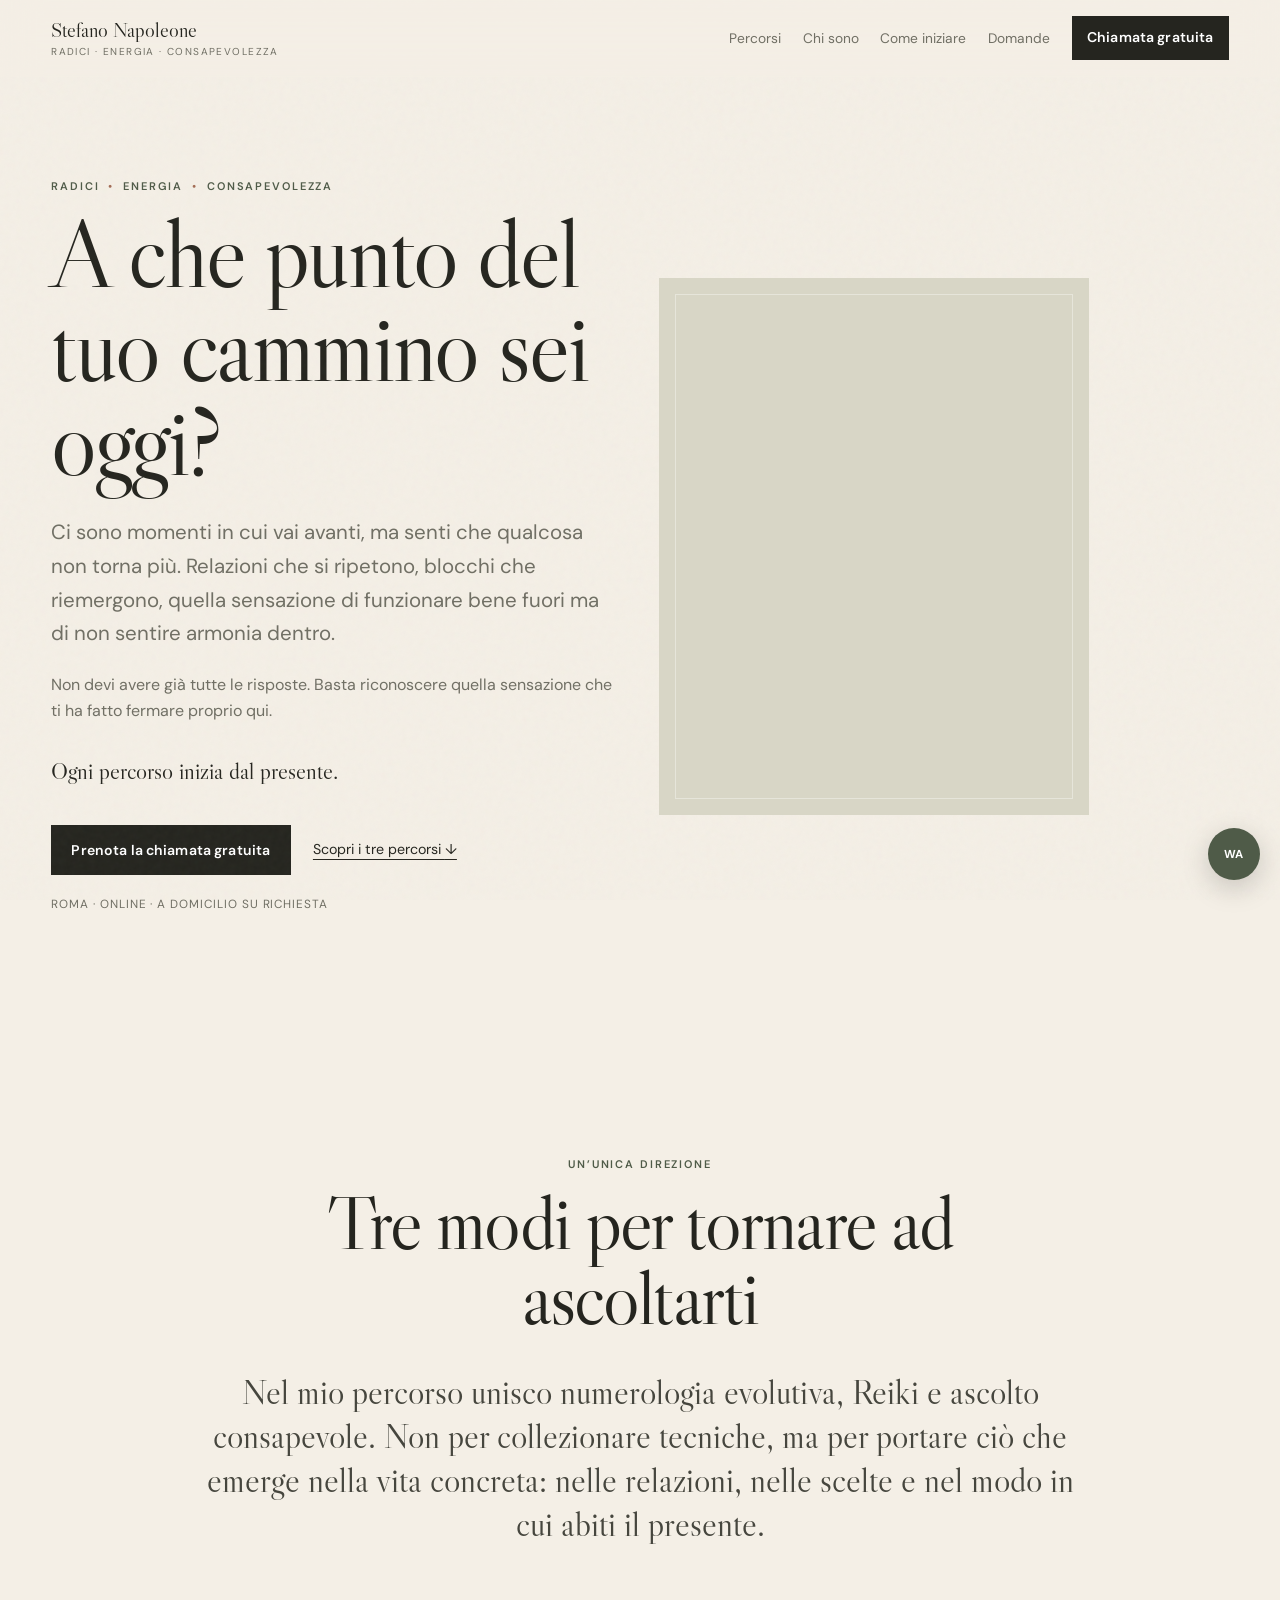
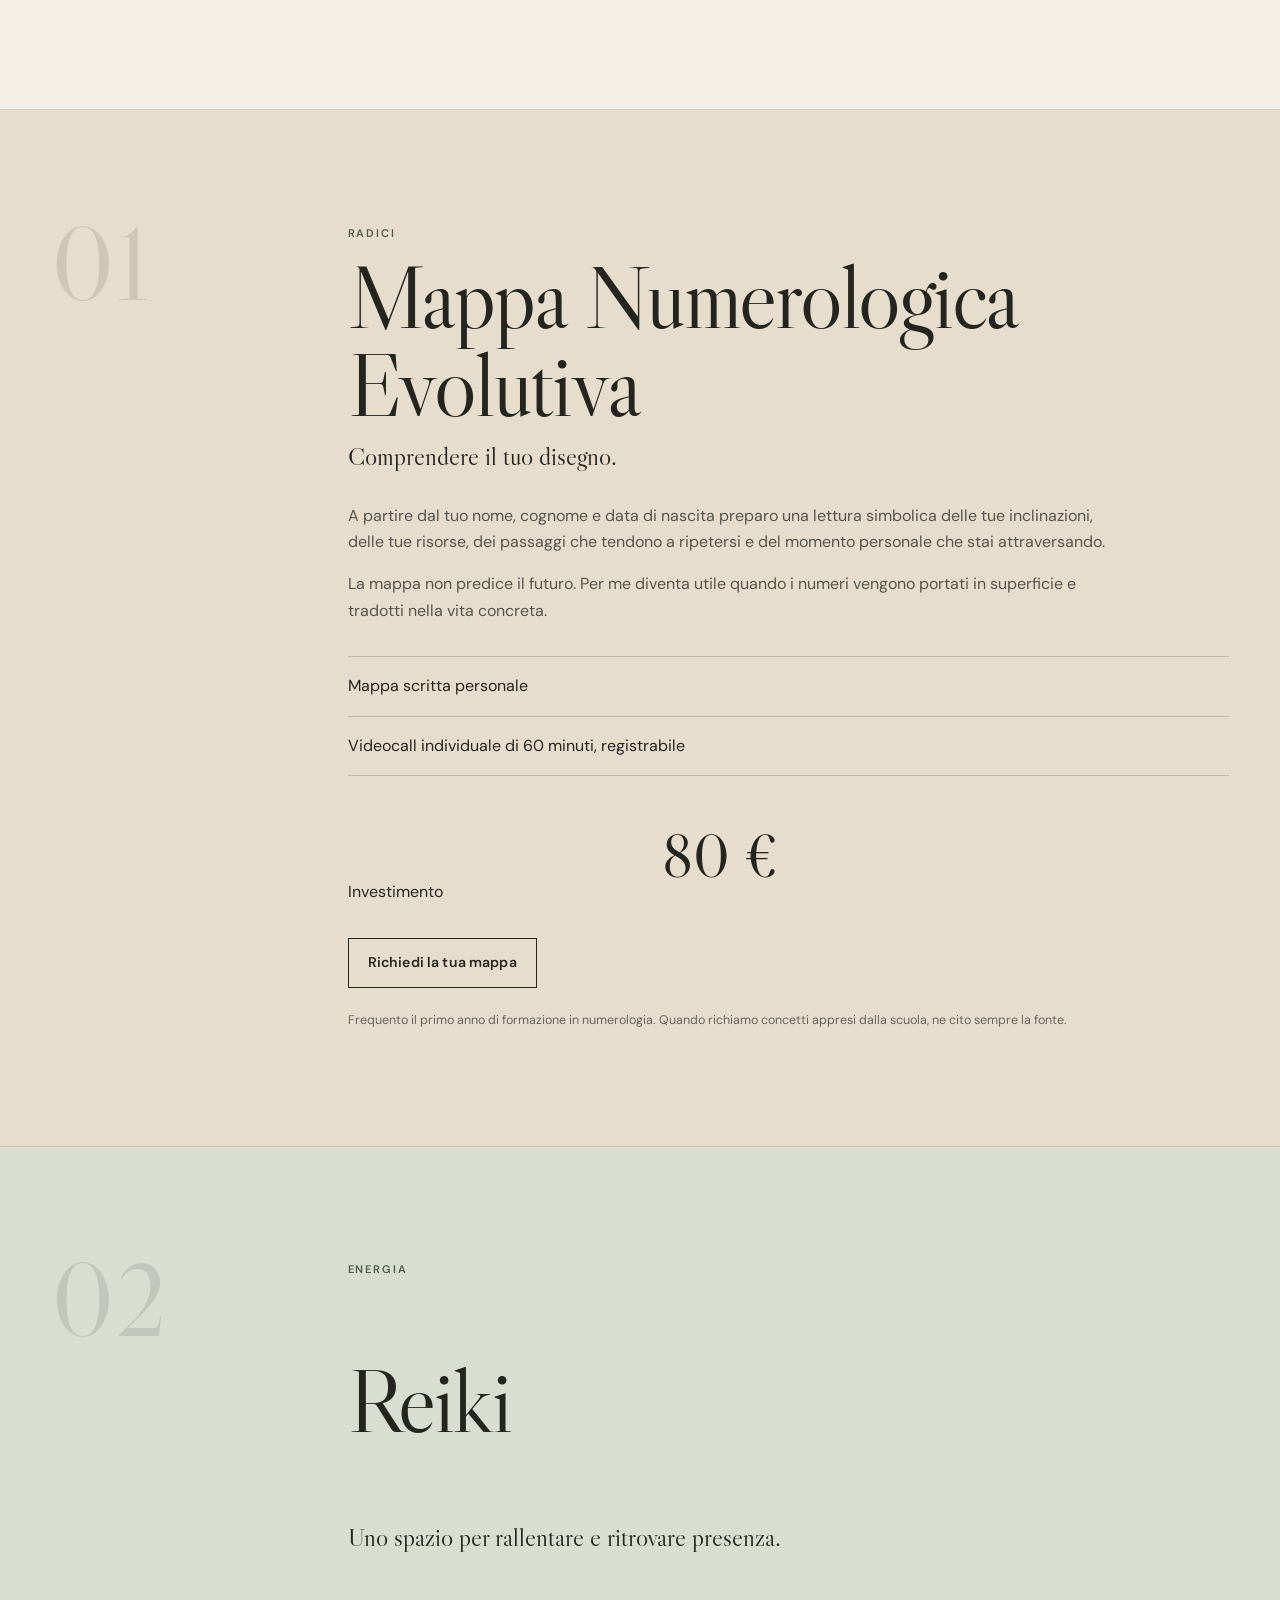
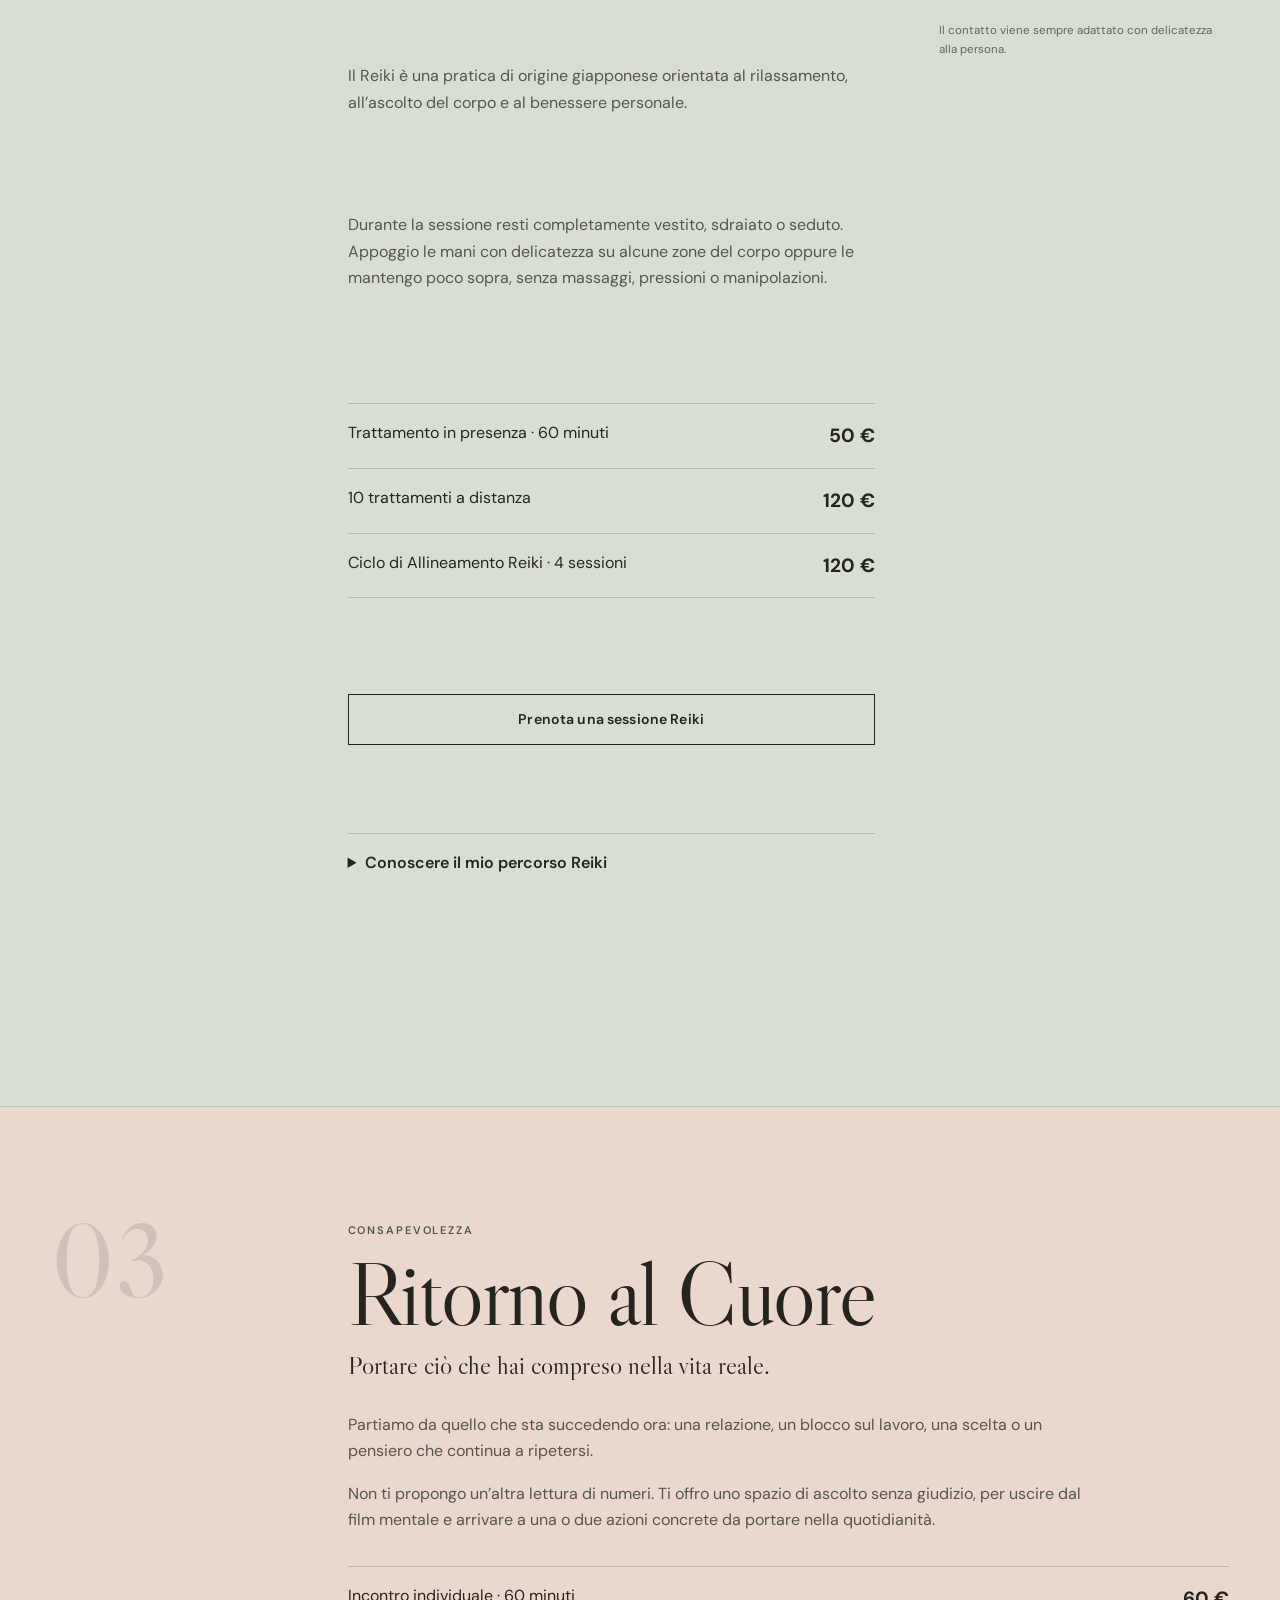
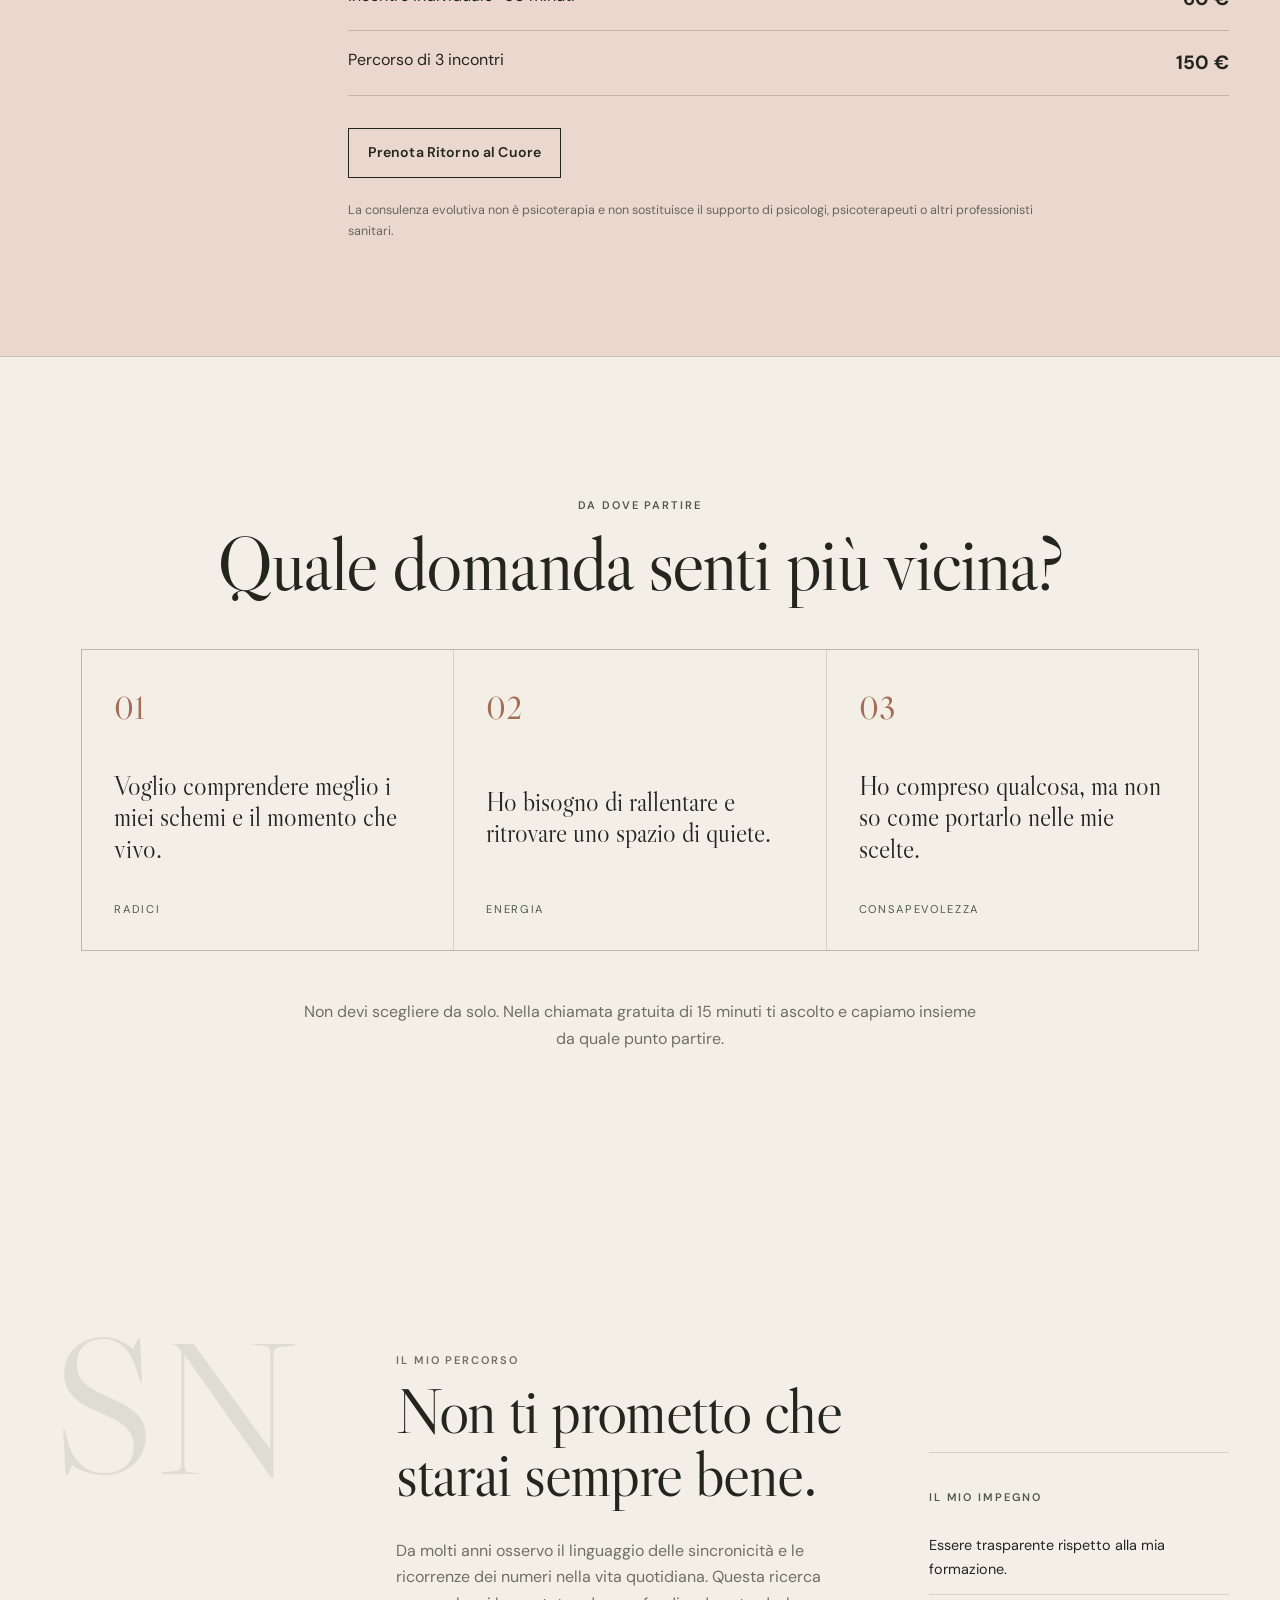
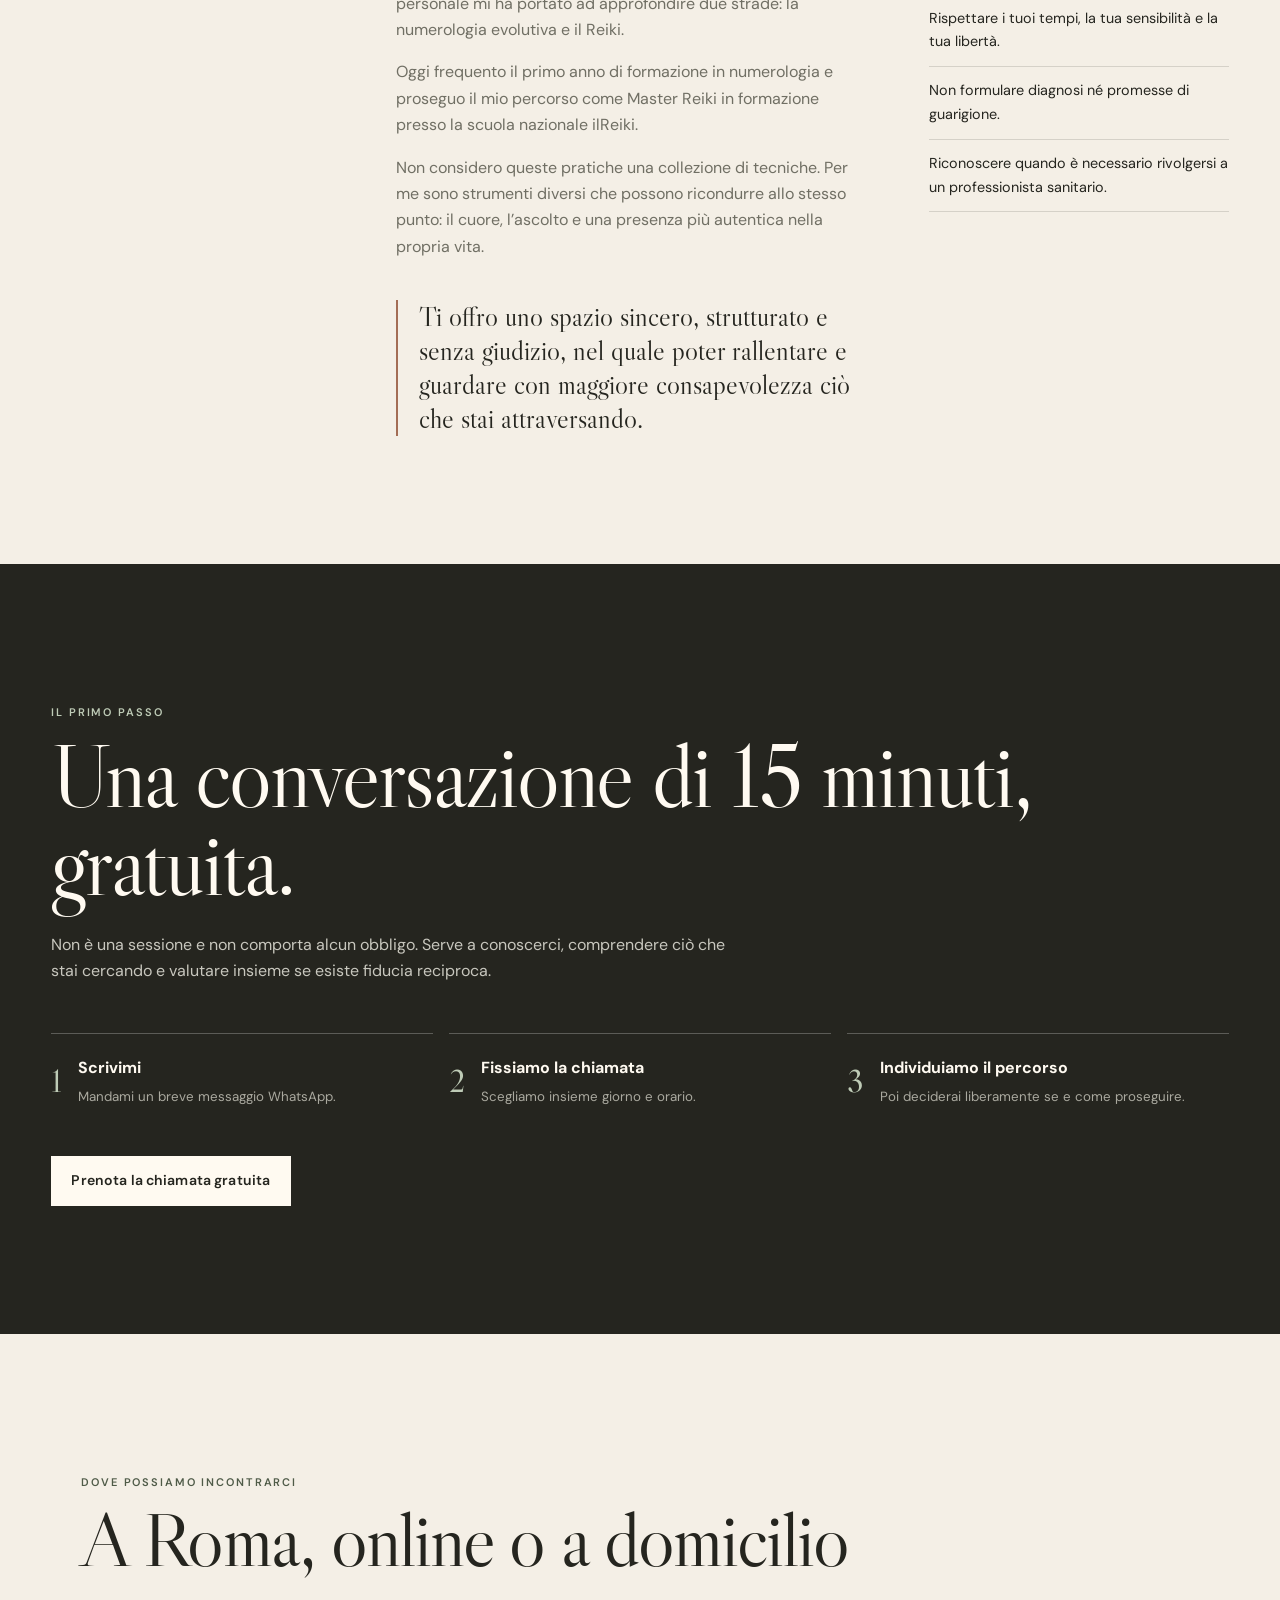
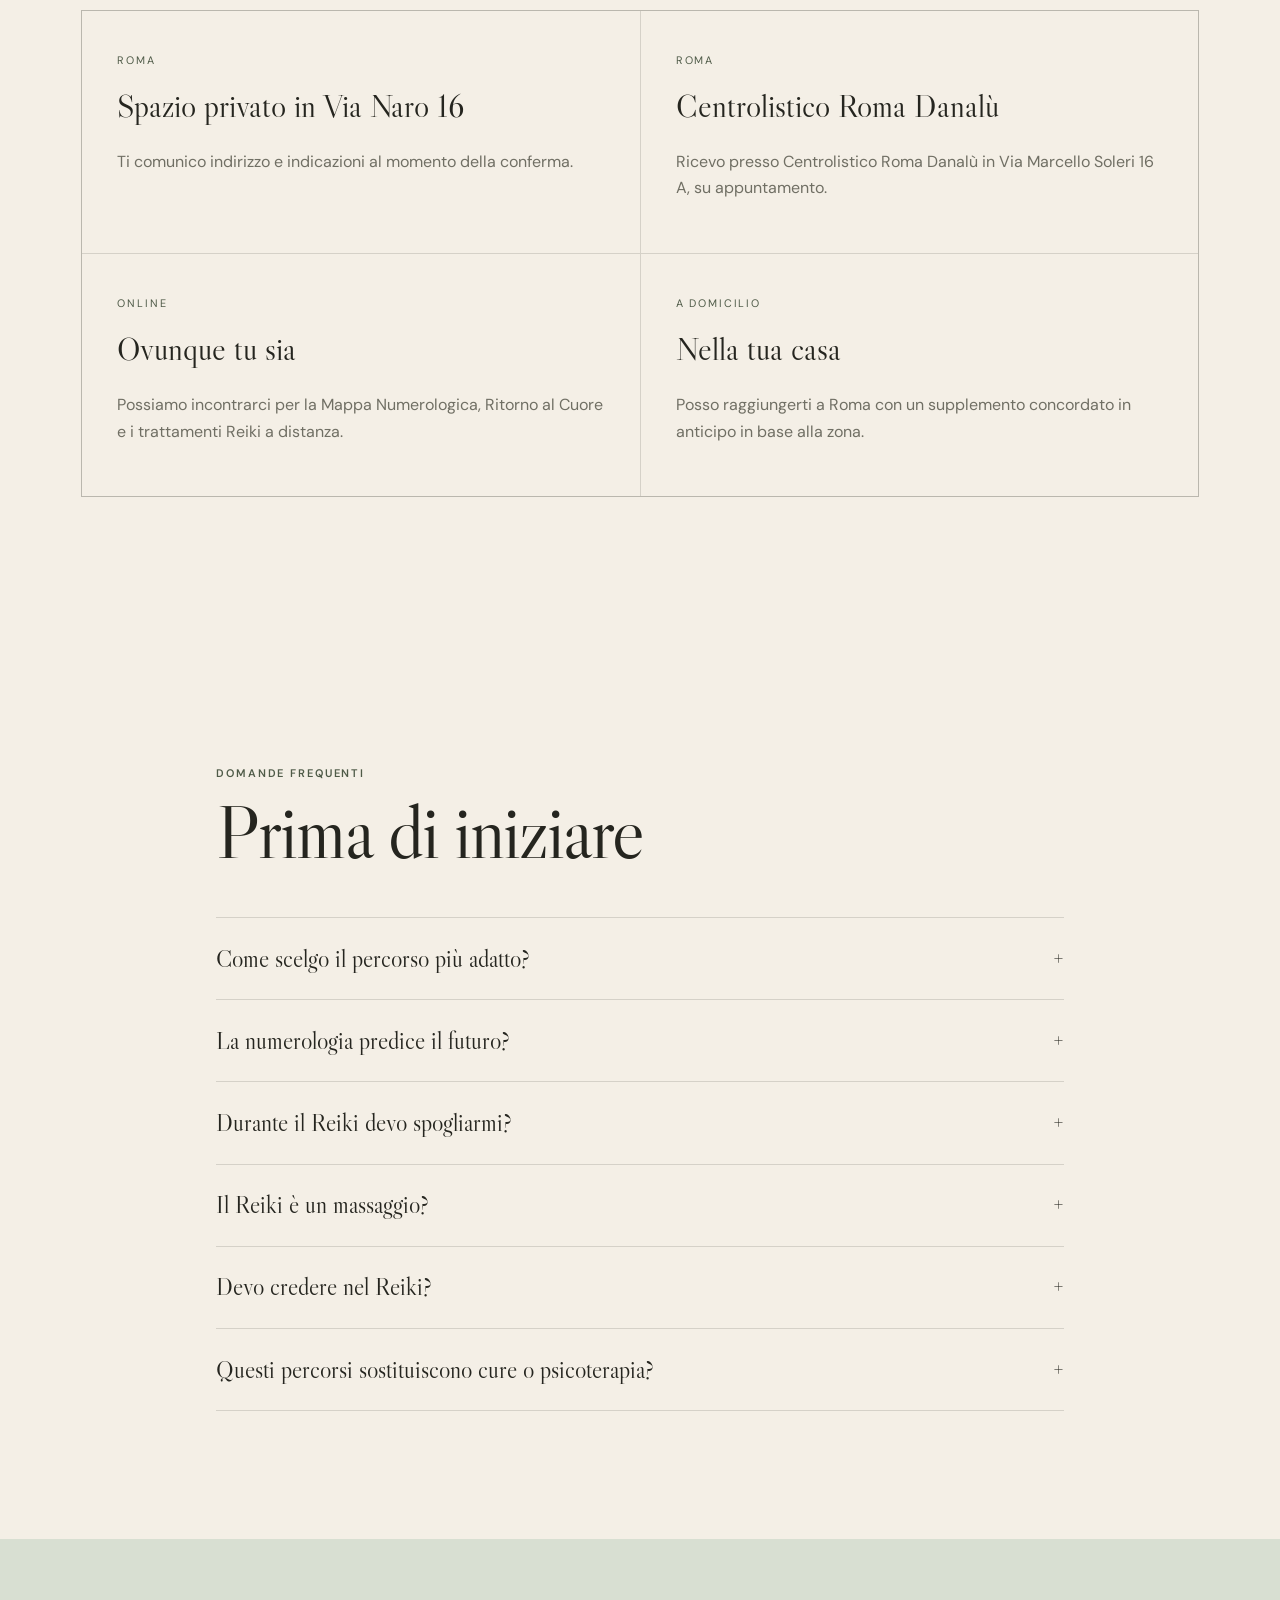
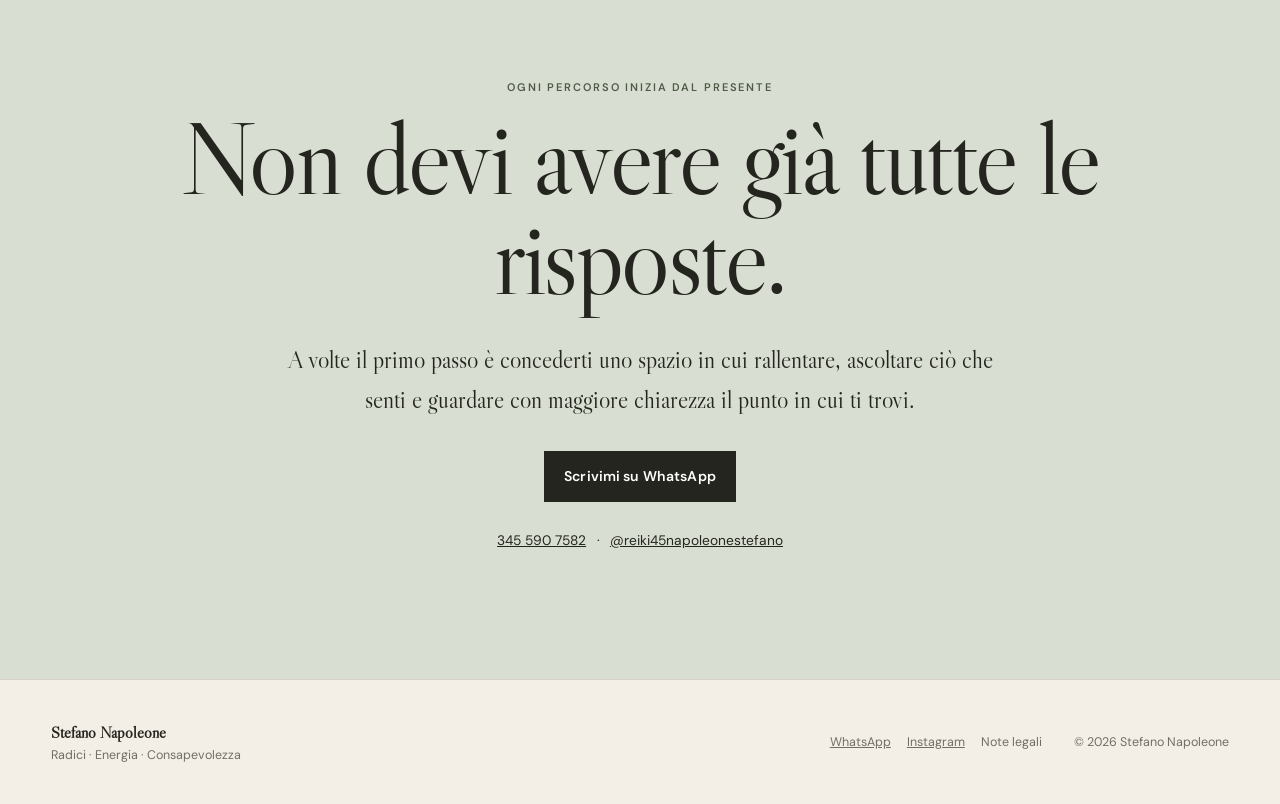
<file: index.html>
<!doctype html>
<html lang="it">
<head>
  <meta charset="utf-8">
  <meta name="viewport" content="width=device-width, initial-scale=1">
  <meta name="theme-color" content="#f4efe6">
  <meta name="robots" content="index,follow,max-image-preview:large,max-snippet:-1,max-video-preview:-1">
  <meta name="description" content="Stefano Napoleone propone percorsi individuali di Reiki, numerologia evolutiva e ascolto consapevole a Roma, online e a domicilio.">
  <meta name="author" content="Stefano Napoleone">
  <link rel="canonical" href="https://reiki-stefanonapoleone.it/">

  <meta property="og:locale" content="it_IT">
  <meta property="og:type" content="website">
  <meta property="og:site_name" content="Stefano Napoleone">
  <meta property="og:url" content="https://reiki-stefanonapoleone.it/">
  <meta property="og:title" content="Stefano Napoleone | Reiki e percorsi evolutivi a Roma">
  <meta property="og:description" content="Radici, energia e consapevolezza: Reiki, numerologia evolutiva e ascolto personale a Roma, online e a domicilio.">
  <meta property="og:image" content="https://reiki-stefanonapoleone.it/assets/images/stefano-napoleone-reiki-sessione-desktop.webp">
  <meta property="og:image:secure_url" content="https://reiki-stefanonapoleone.it/assets/images/stefano-napoleone-reiki-sessione-desktop.webp">
  <meta property="og:image:type" content="image/webp">
  <meta property="og:image:width" content="1157">
  <meta property="og:image:height" content="1536">
  <meta property="og:image:alt" content="Stefano Napoleone durante una sessione Reiki in presenza">

  <meta name="twitter:card" content="summary_large_image">
  <meta name="twitter:title" content="Stefano Napoleone | Reiki e percorsi evolutivi a Roma">
  <meta name="twitter:description" content="Reiki, numerologia evolutiva e ascolto personale a Roma, online e a domicilio.">
  <meta name="twitter:image" content="https://reiki-stefanonapoleone.it/assets/images/stefano-napoleone-reiki-sessione-desktop.webp">
  <meta name="twitter:image:alt" content="Stefano Napoleone durante una sessione Reiki in presenza">

  <title>Stefano Napoleone | Reiki e percorsi evolutivi a Roma</title>
  <link rel="icon" href="assets/favicon.svg" type="image/svg+xml">
  <link rel="preconnect" href="https://fonts.googleapis.com">
  <link rel="preconnect" href="https://fonts.gstatic.com" crossorigin>
  <link href="https://fonts.googleapis.com/css2?family=DM+Sans:wght@400;500;600&family=Libre+Caslon+Display&display=swap" rel="stylesheet">
  <link rel="stylesheet" href="assets/styles.css?v=35">
  <script defer src="assets/app.js?v=35"></script>

  <script type="application/ld+json">
  {
    "@context": "https://schema.org",
    "@type": "Person",
    "name": "Stefano Napoleone",
    "url": "https://reiki-stefanonapoleone.it/",
    "image": "https://reiki-stefanonapoleone.it/assets/images/stefano-napoleone-reiki-sessione-desktop.webp",
    "telephone": "+39 345 590 7582",
    "sameAs": [
      "https://www.instagram.com/reiki45napoleonestefano/"
    ],
    "knowsAbout": [
      "Reiki",
      "Numerologia evolutiva",
      "Ascolto consapevole"
    ],
    "areaServed": "Roma"
  }
  </script>
</head>
<body>
  <a class="skip-link" href="#contenuto">Vai al contenuto</a>

  <header class="site-header" data-header>
    <a class="brand" href="#home" aria-label="Stefano Napoleone, torna all'inizio">
      <span>Stefano Napoleone</span>
      <small>Radici · Energia · Consapevolezza</small>
    </a>
    <button class="menu-toggle" type="button" aria-expanded="false" aria-controls="site-nav" data-menu-toggle>
      <span></span><span></span><span></span><span class="sr-only">Apri menu</span>
    </button>
    <nav id="site-nav" class="site-nav" aria-label="Navigazione principale" data-nav>
      <a href="#percorsi">Percorsi</a>
      <a href="#stefano">Chi sono</a>
      <a href="#come-iniziare">Come iniziare</a>
      <a href="#domande">Domande</a>
      <a class="button button-small" href="https://wa.me/393455907582?text=Ciao%20Stefano%2C%20vorrei%20prenotare%20la%20chiamata%20conoscitiva%20gratuita." target="_blank" rel="noopener">Chiamata gratuita</a>
    </nav>
  </header>

  <main id="contenuto">
    <section class="hero" id="home">
      <div class="hero-copy reveal">
        <p class="eyebrow">Radici <i>•</i> Energia <i>•</i> Consapevolezza</p>
        <h1>A che punto del tuo cammino sei oggi?</h1>
        <p class="hero-lead">Ci sono momenti in cui vai avanti, ma senti che qualcosa non torna più. Relazioni che si ripetono, blocchi che riemergono, quella sensazione di funzionare bene fuori ma di non sentire armonia dentro.</p>
        <p>Non devi avere già tutte le risposte. Basta riconoscere quella sensazione che ti ha fatto fermare proprio qui.</p>
        <p class="signature-line">Ogni percorso inizia dal presente.</p>
        <div class="hero-actions">
          <a class="button" href="https://wa.me/393455907582?text=Ciao%20Stefano%2C%20vorrei%20prenotare%20la%20chiamata%20conoscitiva%20gratuita." target="_blank" rel="noopener">Prenota la chiamata gratuita</a>
          <a class="text-link" href="#percorsi">Scopri i tre percorsi <span aria-hidden="true">↓</span></a>
        </div>
        <p class="microcopy">Roma · Online · A domicilio su richiesta</p>
      </div>
      <div class="hero-visual reveal" aria-label="Stefano Napoleone durante una sessione Reiki">
        <div class="portrait-placeholder">
          <span class="sun"></span>
          <span class="line-art"></span>
          <div>
            <strong>Uno spazio autentico</strong>
            <small>per rallentare, ascoltare e ritrovare presenza</small>
          </div>
        </div>
      </div>
    </section>

    <section class="intro section-pad">
      <p class="eyebrow">Un’unica direzione</p>
      <h2>Tre modi per tornare ad ascoltarti</h2>
      <p class="large-copy">Nel mio percorso unisco numerologia evolutiva, Reiki e ascolto consapevole. Non per collezionare tecniche, ma per portare ciò che emerge nella vita concreta: nelle relazioni, nelle scelte e nel modo in cui abiti il presente.</p>
    </section>

    <section class="paths" id="percorsi">
      <article class="path-card path-roots reveal">
        <div class="path-number">01</div>
        <div class="path-content">
          <p class="eyebrow">Radici</p>
          <h2>Mappa Numerologica Evolutiva</h2>
          <p class="path-tagline">Comprendere il tuo disegno.</p>
          <p>A partire dal tuo nome, cognome e data di nascita preparo una lettura simbolica delle tue inclinazioni, delle tue risorse, dei passaggi che tendono a ripetersi e del momento personale che stai attraversando.</p>
          <p>La mappa non predice il futuro. Per me diventa utile quando i numeri vengono portati in superficie e tradotti nella vita concreta.</p>
          <div class="included">
            <span>Mappa scritta personale</span>
            <span>Videocall individuale di 60 minuti, registrabile</span>
          </div>
          <div class="price-row"><span>Investimento</span><strong>80 €</strong></div>
          <a class="button button-ghost" href="https://wa.me/393455907582?text=Ciao%20Stefano%2C%20vorrei%20ricevere%20informazioni%20sulla%20Mappa%20Numerologica%20Evolutiva." target="_blank" rel="noopener">Richiedi la tua mappa</a>
          <p class="note">Frequento il primo anno di formazione in numerologia. Quando richiamo concetti appresi dalla scuola, ne cito sempre la fonte.</p>
        </div>
      </article>

      <article class="path-card path-energy reveal">
        <div class="path-number">02</div>
        <div class="path-content">
          <p class="eyebrow">Energia</p>
          <h2>Reiki</h2>
          <p class="path-tagline">Uno spazio per rallentare e ritrovare presenza.</p>
          <p>Il Reiki è una pratica di origine giapponese orientata al rilassamento, all’ascolto del corpo e al benessere personale.</p>
          <p>Durante la sessione resti completamente vestito, sdraiato o seduto. Appoggio le mani con delicatezza su alcune zone del corpo oppure le mantengo poco sopra, senza massaggi, pressioni o manipolazioni.</p>
          <div class="offers">
            <div><span>Trattamento in presenza · 60 minuti</span><strong>50 €</strong></div>
            <div><span>10 trattamenti a distanza</span><strong>120 €</strong></div>
            <div><span>Ciclo di Allineamento Reiki · 4 sessioni</span><strong>120 €</strong></div>
          </div>
          <a class="button button-ghost" href="https://wa.me/393455907582?text=Ciao%20Stefano%2C%20vorrei%20ricevere%20informazioni%20sui%20trattamenti%20Reiki." target="_blank" rel="noopener">Prenota una sessione Reiki</a>
          <details>
            <summary>Conoscere il mio percorso Reiki</summary>
            <div class="details-content">
              <p><strong>Primo livello — dimensione fisica.</strong> Ho iniziato dalla pratica su di me e sugli altri, partendo dal corpo.</p>
              <p><strong>Secondo livello — dimensione mentale ed emotiva.</strong> Ho approfondito il lavoro a distanza e gli aspetti mentali ed emotivi secondo gli insegnamenti della scuola.</p>
              <p><strong>Terzo livello — dimensione spirituale e Allineamento.</strong> Sto approfondendo la dimensione spirituale e la tecnica di Allineamento Reiki sviluppata dalla scuola ilReiki.</p>
            </div>
          </details>
        </div>
      </article>

      <article class="path-card path-awareness reveal">
        <div class="path-number">03</div>
        <div class="path-content">
          <p class="eyebrow">Consapevolezza</p>
          <h2>Ritorno al Cuore</h2>
          <p class="path-tagline">Portare ciò che hai compreso nella vita reale.</p>
          <p>Partiamo da quello che sta succedendo ora: una relazione, un blocco sul lavoro, una scelta o un pensiero che continua a ripetersi.</p>
          <p>Non ti propongo un’altra lettura di numeri. Ti offro uno spazio di ascolto senza giudizio, per uscire dal film mentale e arrivare a una o due azioni concrete da portare nella quotidianità.</p>
          <div class="offers">
            <div><span>Incontro individuale · 60 minuti</span><strong>60 €</strong></div>
            <div><span>Percorso di 3 incontri</span><strong>150 €</strong></div>
          </div>
          <a class="button button-ghost" href="https://wa.me/393455907582?text=Ciao%20Stefano%2C%20vorrei%20ricevere%20informazioni%20su%20Ritorno%20al%20Cuore." target="_blank" rel="noopener">Prenota Ritorno al Cuore</a>
          <p class="note">La consulenza evolutiva non è psicoterapia e non sostituisce il supporto di psicologi, psicoterapeuti o altri professionisti sanitari.</p>
        </div>
      </article>
    </section>

    <section class="chooser section-pad">
      <p class="eyebrow">Da dove partire</p>
      <h2>Quale domanda senti più vicina?</h2>
      <div class="choice-grid">
        <a href="#percorsi" class="choice reveal"><span>01</span><strong>Voglio comprendere meglio i miei schemi e il momento che vivo.</strong><em>Radici</em></a>
        <a href="#percorsi" class="choice reveal"><span>02</span><strong>Ho bisogno di rallentare e ritrovare uno spazio di quiete.</strong><em>Energia</em></a>
        <a href="#percorsi" class="choice reveal"><span>03</span><strong>Ho compreso qualcosa, ma non so come portarlo nelle mie scelte.</strong><em>Consapevolezza</em></a>
      </div>
      <p class="center-copy">Non devi scegliere da solo. Nella chiamata gratuita di 15 minuti ti ascolto e capiamo insieme da quale punto partire.</p>
    </section>

    <section class="about section-pad" id="stefano">
      <div class="about-mark" aria-hidden="true">SN</div>
      <div class="about-copy reveal">
        <p class="eyebrow">Il mio percorso</p>
        <h2>Non ti prometto che starai sempre bene.</h2>
        <p>Da molti anni osservo il linguaggio delle sincronicità e le ricorrenze dei numeri nella vita quotidiana. Questa ricerca personale mi ha portato ad approfondire due strade: la numerologia evolutiva e il Reiki.</p>
        <p>Oggi frequento il primo anno di formazione in numerologia e proseguo il mio percorso come Master Reiki in formazione presso la scuola nazionale ilReiki.</p>
        <p>Non considero queste pratiche una collezione di tecniche. Per me sono strumenti diversi che possono ricondurre allo stesso punto: il cuore, l’ascolto e una presenza più autentica nella propria vita.</p>
        <blockquote>Ti offro uno spazio sincero, strutturato e senza giudizio, nel quale poter rallentare e guardare con maggiore consapevolezza ciò che stai attraversando.</blockquote>
      </div>
      <div class="ethics reveal">
        <p class="eyebrow">Il mio impegno</p>
        <ul>
          <li>Essere trasparente rispetto alla mia formazione.</li>
          <li>Rispettare i tuoi tempi, la tua sensibilità e la tua libertà.</li>
          <li>Non formulare diagnosi né promesse di guarigione.</li>
          <li>Riconoscere quando è necessario rivolgersi a un professionista sanitario.</li>
        </ul>
      </div>
    </section>

    <section class="first-step" id="come-iniziare">
      <div class="first-step-inner reveal">
        <p class="eyebrow">Il primo passo</p>
        <h2>Una conversazione di 15 minuti, gratuita.</h2>
        <p>Non è una sessione e non comporta alcun obbligo. Serve a conoscerci, comprendere ciò che stai cercando e valutare insieme se esiste fiducia reciproca.</p>
        <ol>
          <li><span>1</span><div><strong>Scrivimi</strong><small>Mandami un breve messaggio WhatsApp.</small></div></li>
          <li><span>2</span><div><strong>Fissiamo la chiamata</strong><small>Scegliamo insieme giorno e orario.</small></div></li>
          <li><span>3</span><div><strong>Individuiamo il percorso</strong><small>Poi deciderai liberamente se e come proseguire.</small></div></li>
        </ol>
        <a class="button button-light" href="https://wa.me/393455907582?text=Ciao%20Stefano%2C%20vorrei%20prenotare%20la%20chiamata%20conoscitiva%20gratuita." target="_blank" rel="noopener">Prenota la chiamata gratuita</a>
      </div>
    </section>

    <section class="locations section-pad">
      <p class="eyebrow">Dove possiamo incontrarci</p>
      <h2>A Roma, online o a domicilio</h2>
      <div class="location-grid">
        
        <div class="location reveal"><span>Roma</span><h3>Spazio privato in Via Naro 16</h3><p>Ti comunico indirizzo e indicazioni al momento della conferma.</p></div>
        <div class="location reveal"><span>Roma</span><h3>Centrolistico Roma Danalù</h3><p>Ricevo presso Centrolistico Roma Danalù in Via Marcello Soleri 16 A, su appuntamento.</p></div>
        <div class="location reveal"><span>Online</span><h3>Ovunque tu sia</h3><p>Possiamo incontrarci per la Mappa Numerologica, Ritorno al Cuore e i trattamenti Reiki a distanza.</p></div>
        <div class="location reveal"><span>A domicilio</span><h3>Nella tua casa</h3><p>Posso raggiungerti a Roma con un supplemento concordato in anticipo in base alla zona.</p></div>
      </div>
    </section>

    <section class="faq section-pad" id="domande">
      <p class="eyebrow">Domande frequenti</p>
      <h2>Prima di iniziare</h2>
      <div class="faq-list">
        <details><summary>Come scelgo il percorso più adatto?</summary><p>Puoi partire dalla chiamata gratuita. Ti ascolto, ti illustro le possibilità e ti lascio libero di decidere.</p></details>
        <details><summary>La numerologia predice il futuro?</summary><p>No. Propongo la mappa come strumento simbolico ed evolutivo per osservare inclinazioni, temi ricorrenti e fasi personali.</p></details>
        <details><summary>Durante il Reiki devo spogliarmi?</summary><p>No. Rimani completamente vestito. Ti consiglio un abbigliamento comodo.</p></details>
        <details><summary>Il Reiki è un massaggio?</summary><p>No. Non pratico massaggi, pressioni o manipolazioni. Se preferisci, evito il contatto e mantengo le mani poco sopra il corpo.</p></details>
        <details><summary>Devo credere nel Reiki?</summary><p>Non ti chiedo una particolare convinzione. Puoi vivere la sessione semplicemente come un momento di rilassamento e ascolto.</p></details>
        <details><summary>Questi percorsi sostituiscono cure o psicoterapia?</summary><p>No. Le attività che propongo sono dedicate al benessere personale e alla riflessione individuale. Non sostituiscono diagnosi, cure, trattamenti sanitari o percorsi psicologici.</p></details>
      </div>
    </section>

    <section class="closing section-pad">
      <div class="closing-inner reveal">
        <p class="eyebrow">Ogni percorso inizia dal presente</p>
        <h2>Non devi avere già tutte le risposte.</h2>
        <p>A volte il primo passo è concederti uno spazio in cui rallentare, ascoltare ciò che senti e guardare con maggiore chiarezza il punto in cui ti trovi.</p>
        <a class="button" href="https://wa.me/393455907582?text=Ciao%20Stefano%2C%20vorrei%20parlarti%20del%20momento%20che%20sto%20vivendo." target="_blank" rel="noopener">Scrivimi su WhatsApp</a>
        <div class="contact-line">
          <a href="tel:+393455907582">345 590 7582</a>
          <span>·</span>
          <a href="https://www.instagram.com/reiki45napoleonestefano/" target="_blank" rel="noopener">@reiki45napoleonestefano</a>
        </div>
      </div>
    </section>
  </main>

  <footer>
    <div><strong>Stefano Napoleone</strong><span>Radici · Energia · Consapevolezza</span></div>
    <div class="footer-links">
      <a href="https://wa.me/393455907582" target="_blank" rel="noopener">WhatsApp</a>
      <a href="https://www.instagram.com/reiki45napoleonestefano/" target="_blank" rel="noopener">Instagram</a>
      <button type="button" data-legal-open>Note legali</button>
    </div>
    <p>© <span data-year></span> Stefano Napoleone</p>
  </footer>

  <a class="floating-wa" href="https://wa.me/393455907582?text=Ciao%20Stefano%2C%20vorrei%20ricevere%20informazioni." target="_blank" rel="noopener" aria-label="Scrivimi su WhatsApp">WA</a>

  <dialog class="legal-dialog" data-legal-dialog>
    <button class="dialog-close" type="button" data-legal-close aria-label="Chiudi">×</button>
    <h2>Informazioni importanti</h2>
    <p>Le attività che propongo non costituiscono prestazioni mediche, psicologiche o sanitarie e non sostituiscono diagnosi, cure, terapie o trattamenti professionali.</p>
    <p>Presento il Reiki come pratica complementare di rilassamento e benessere. Propongo la numerologia come strumento simbolico e introspettivo. La consulenza evolutiva non è psicoterapia.</p>
    <p>Esperienze e risultati sono soggettivi e possono variare da persona a persona.</p>
    <p>Per informazioni sul trattamento dei dati personali raccolti tramite WhatsApp o Instagram, contattami direttamente.</p>
  </dialog>
</body>
</html>
</file>
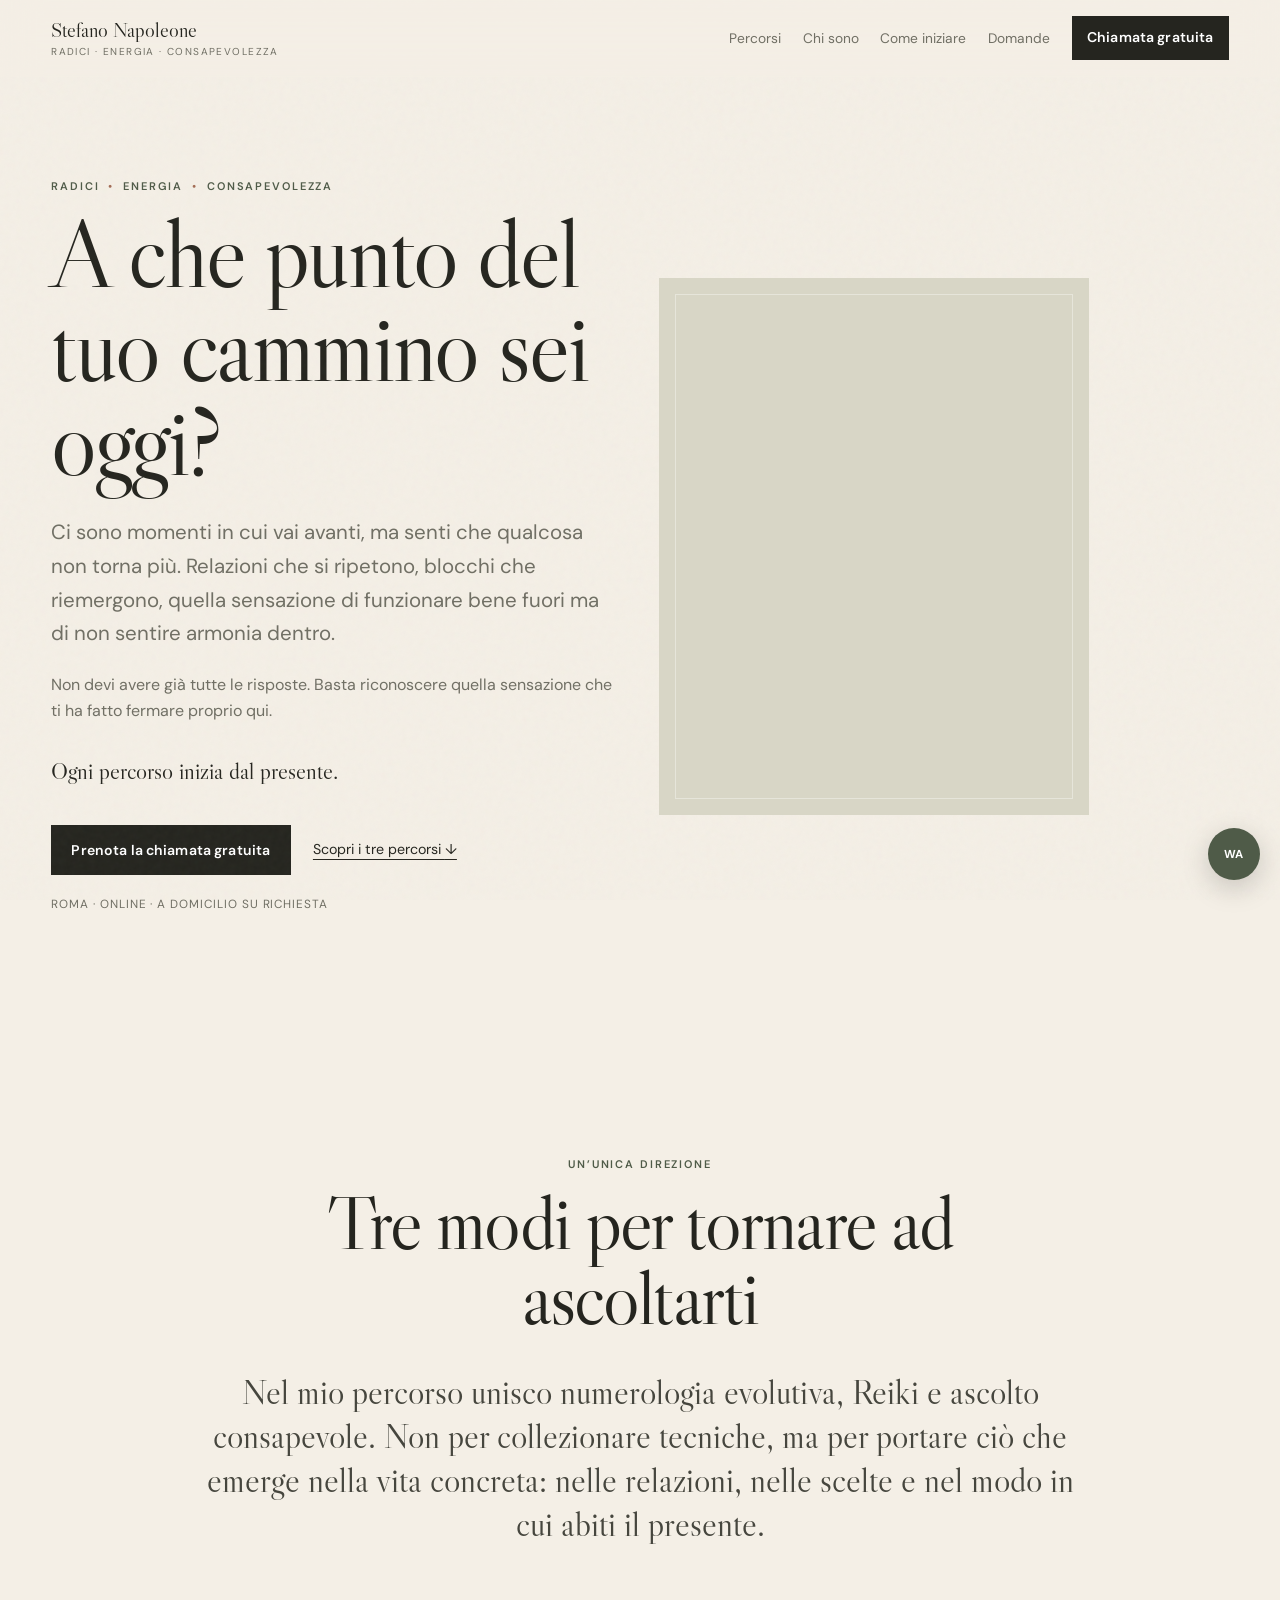
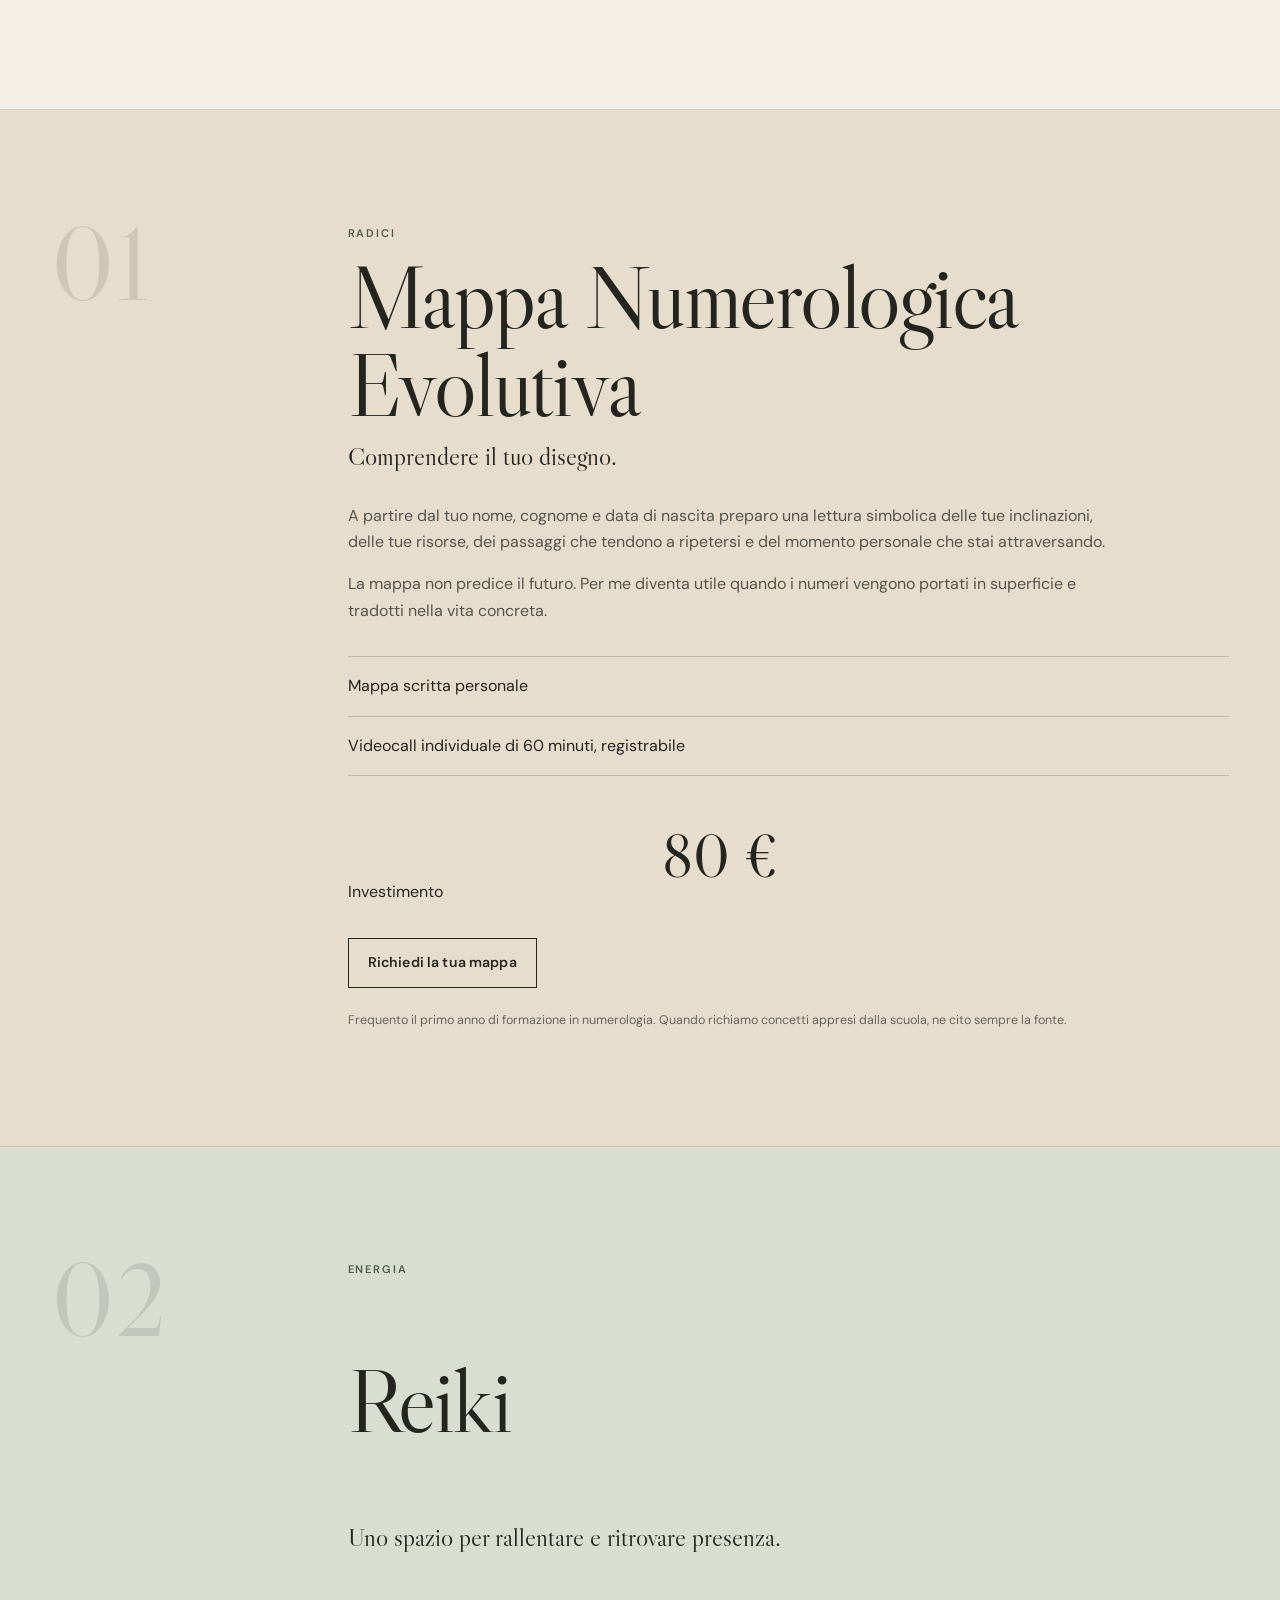
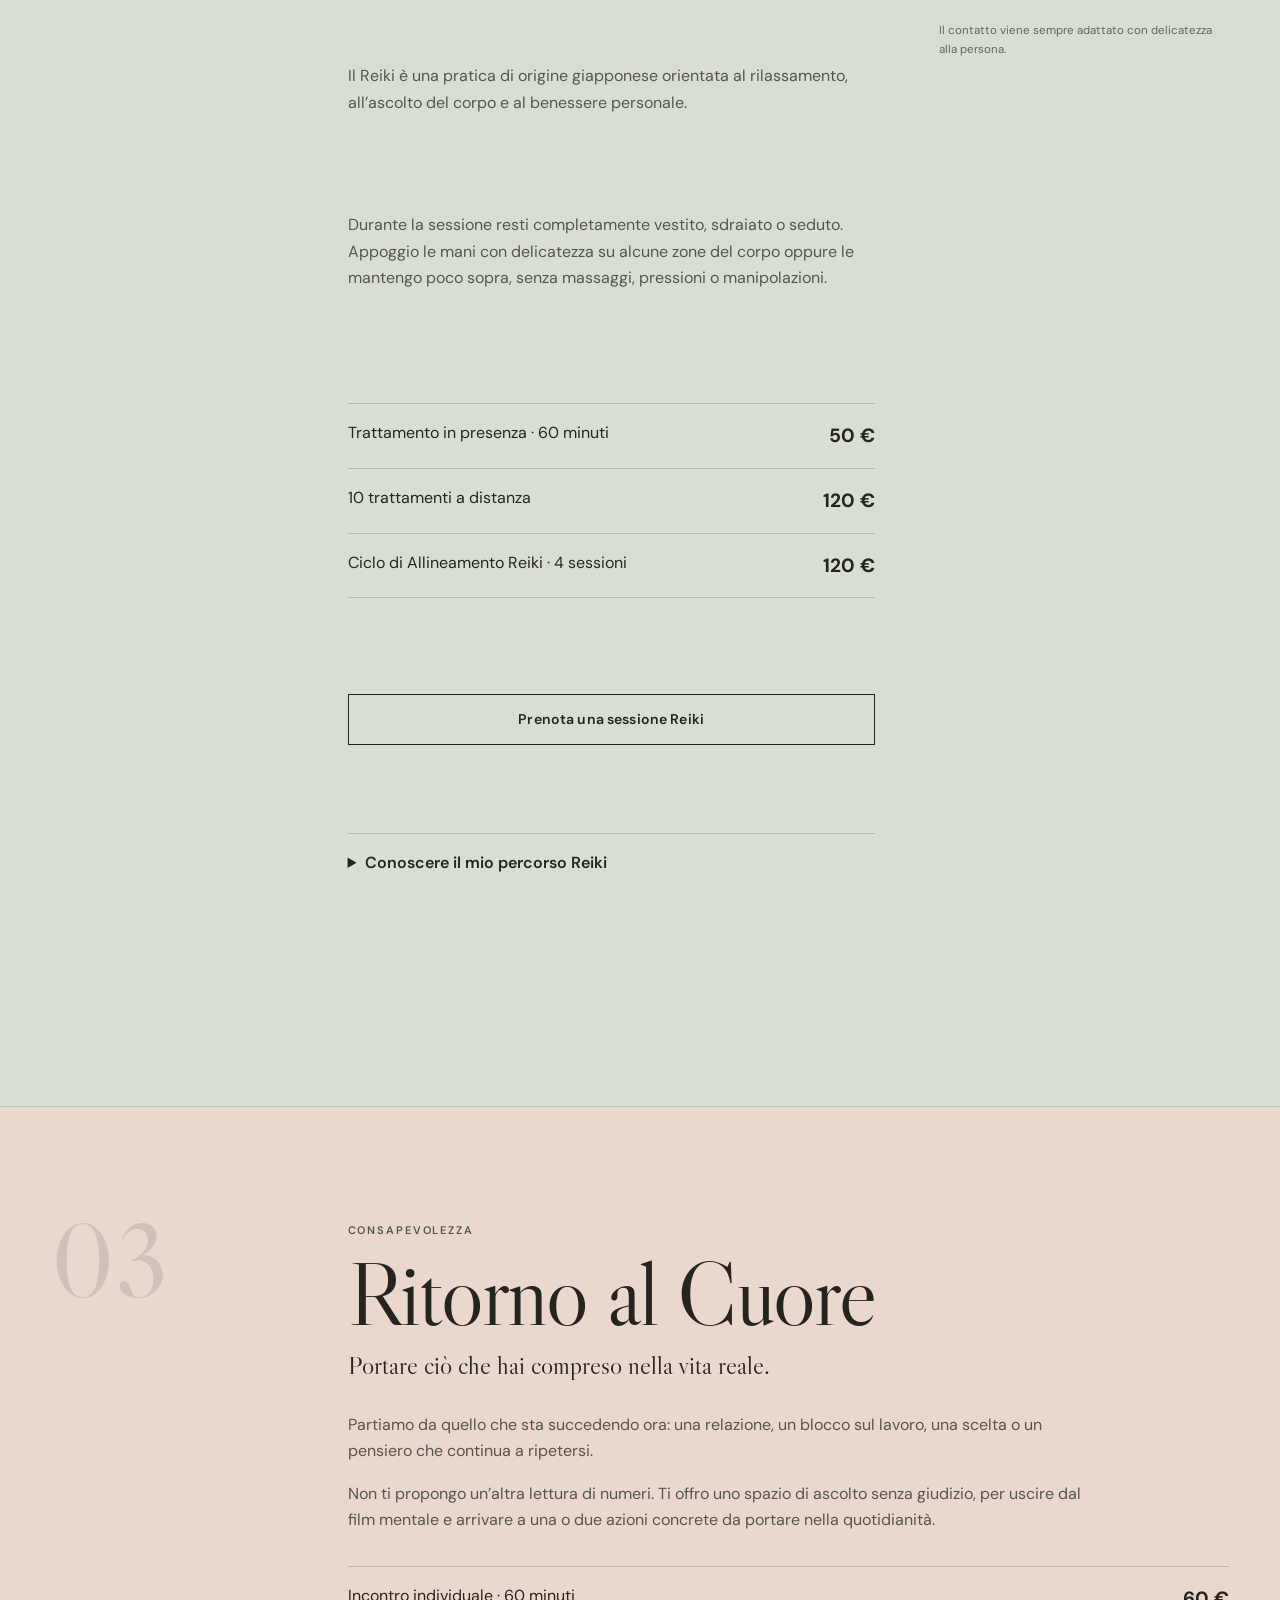
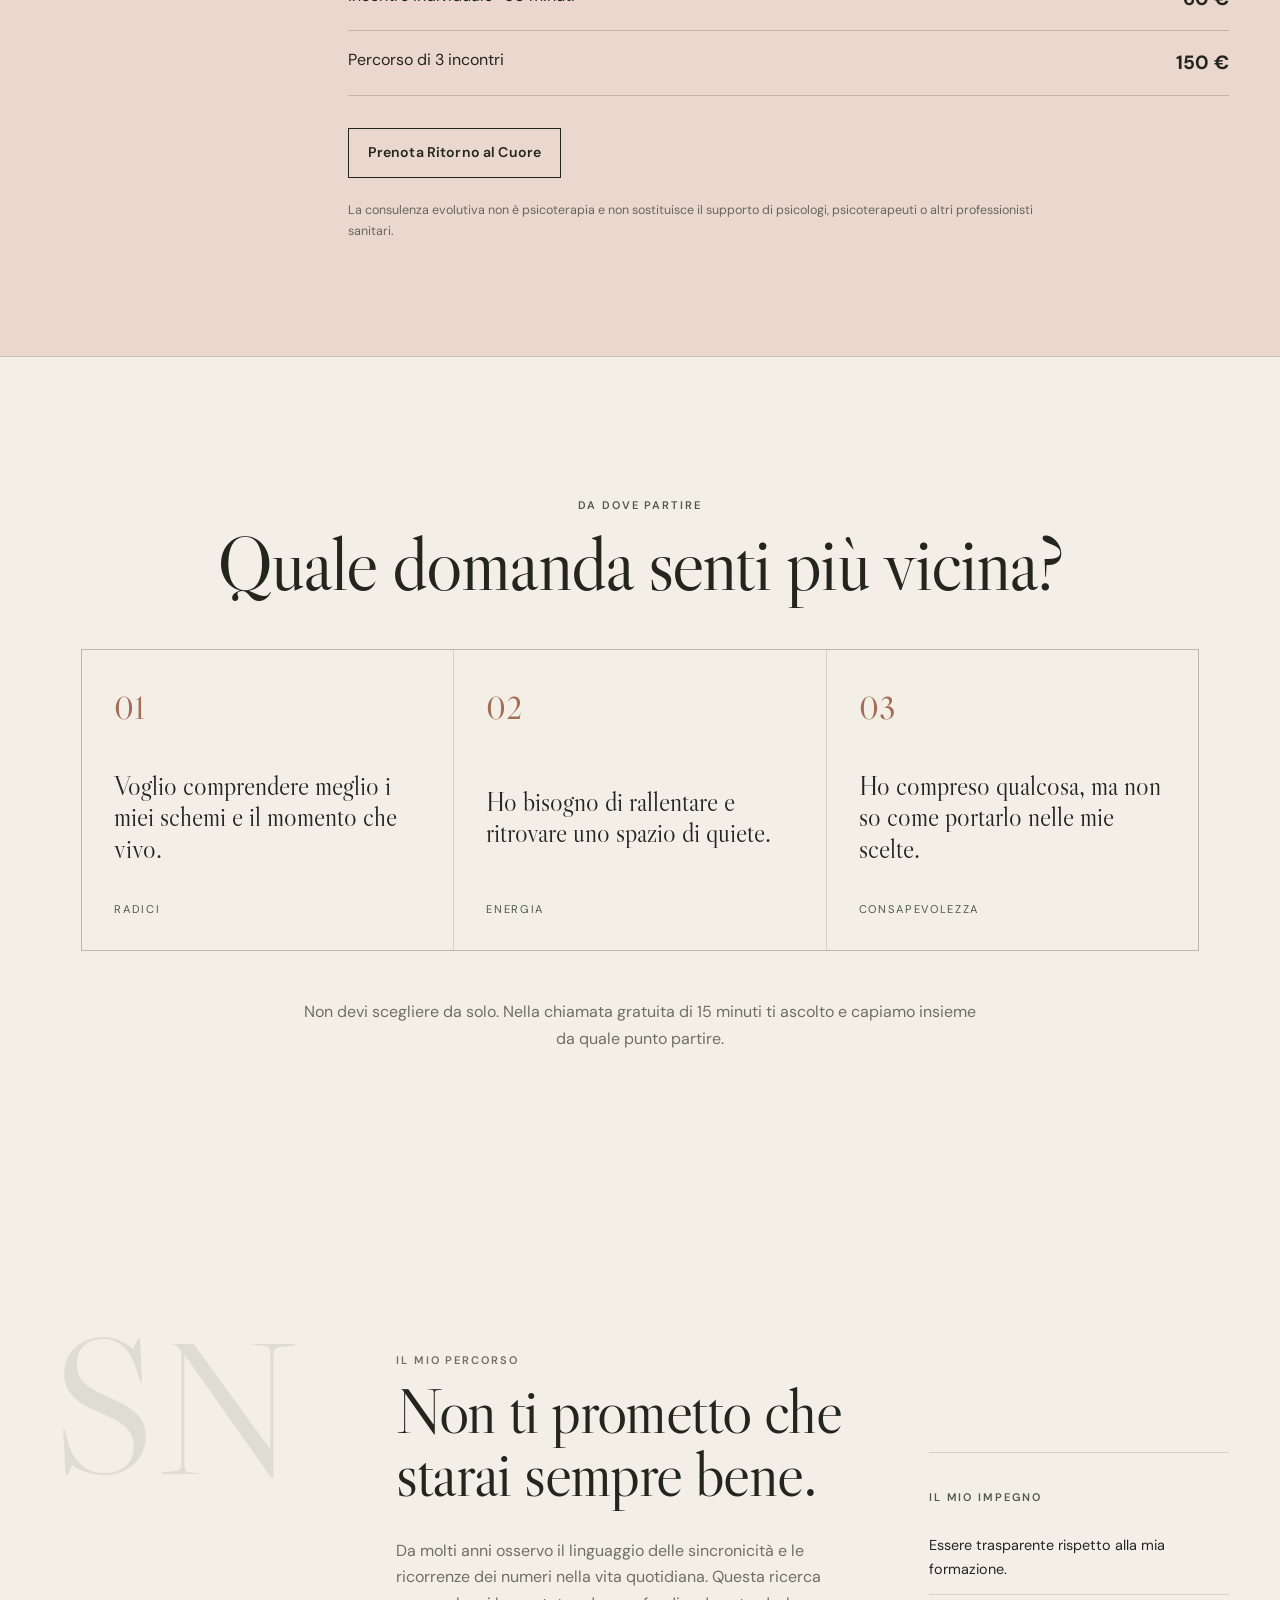
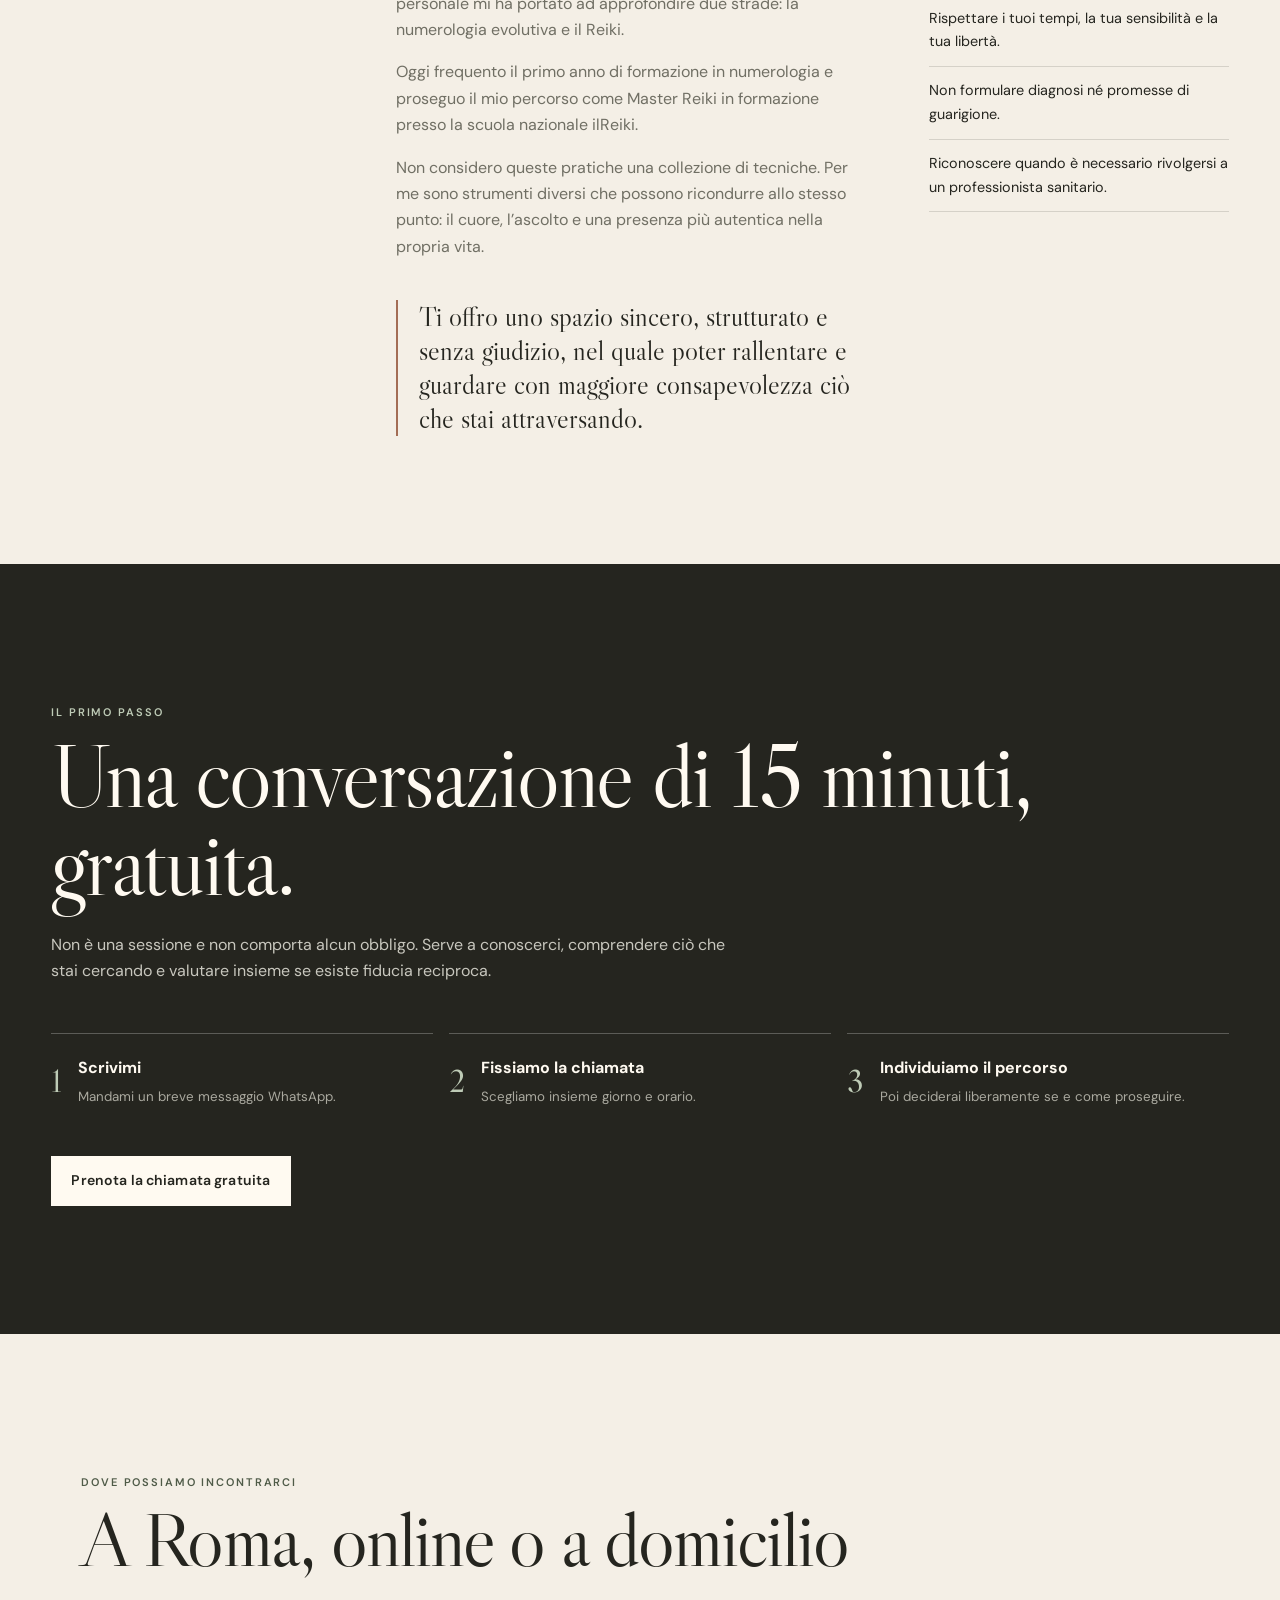
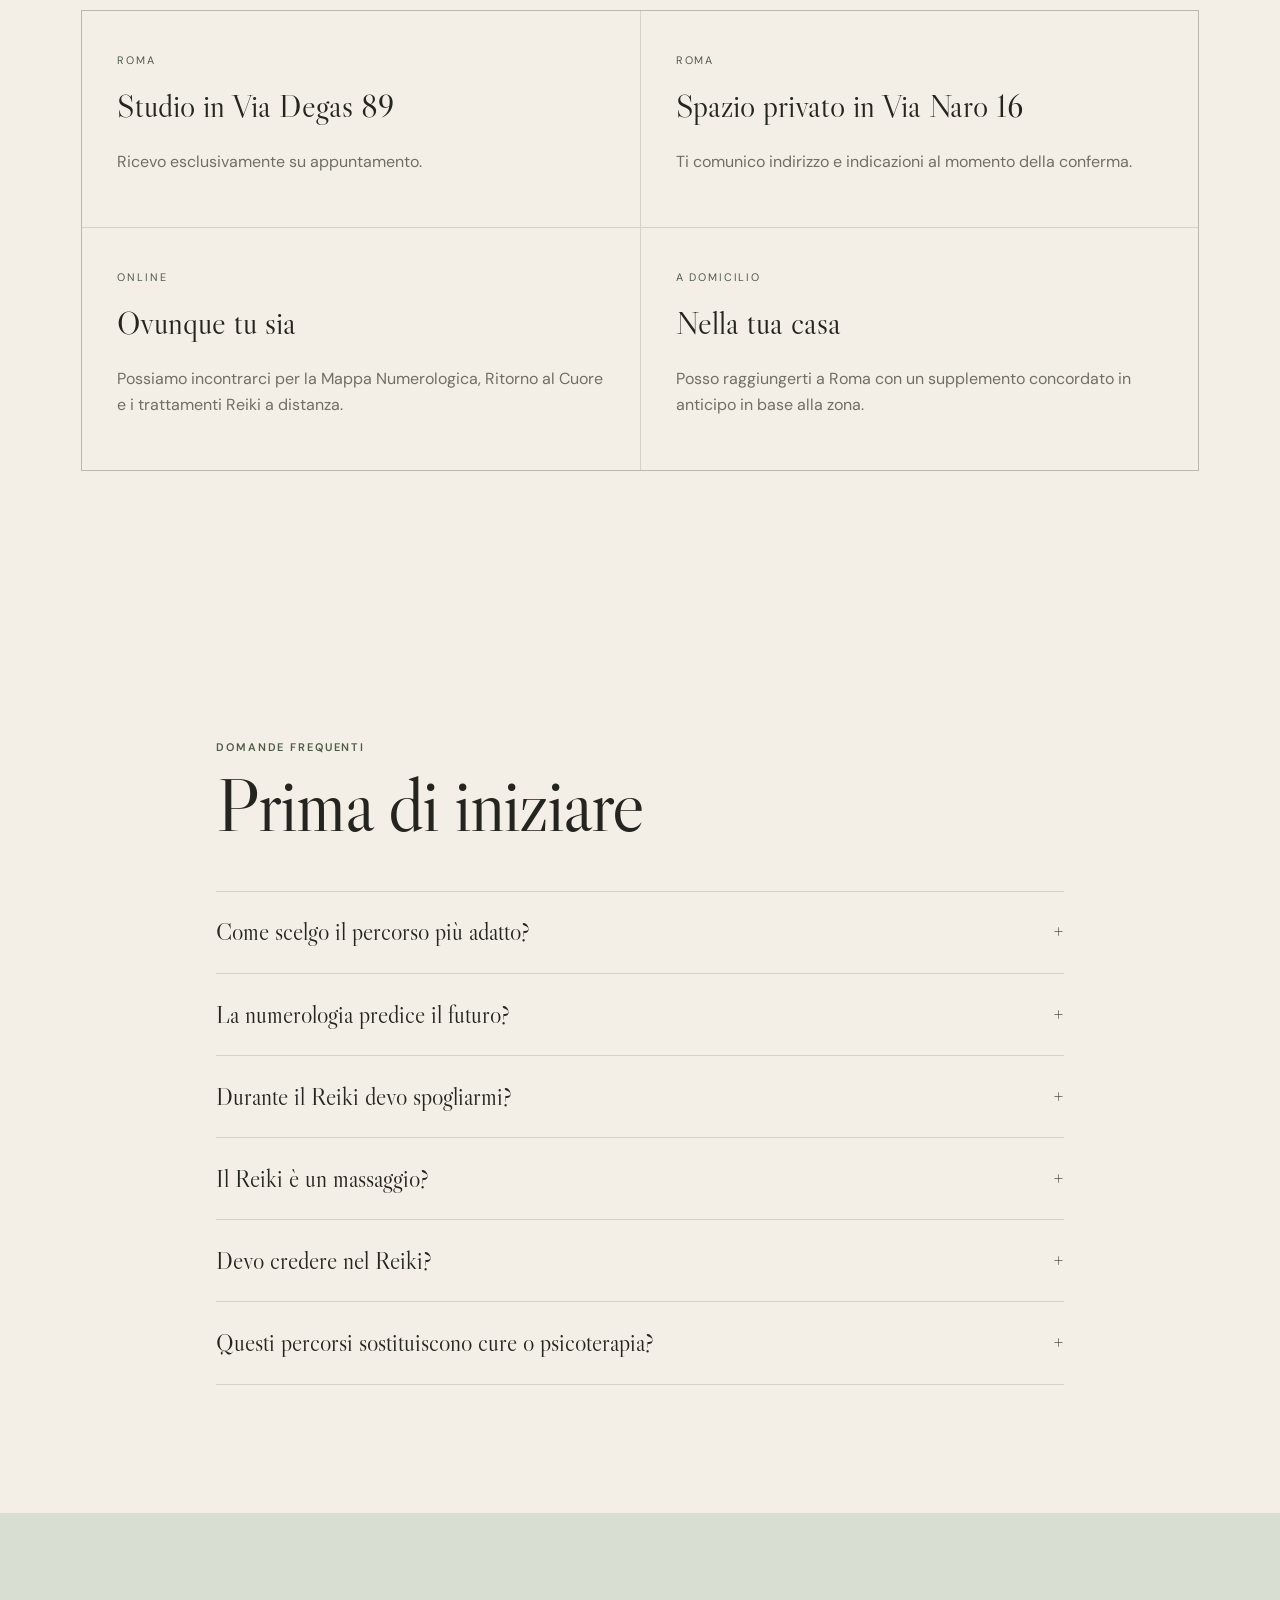
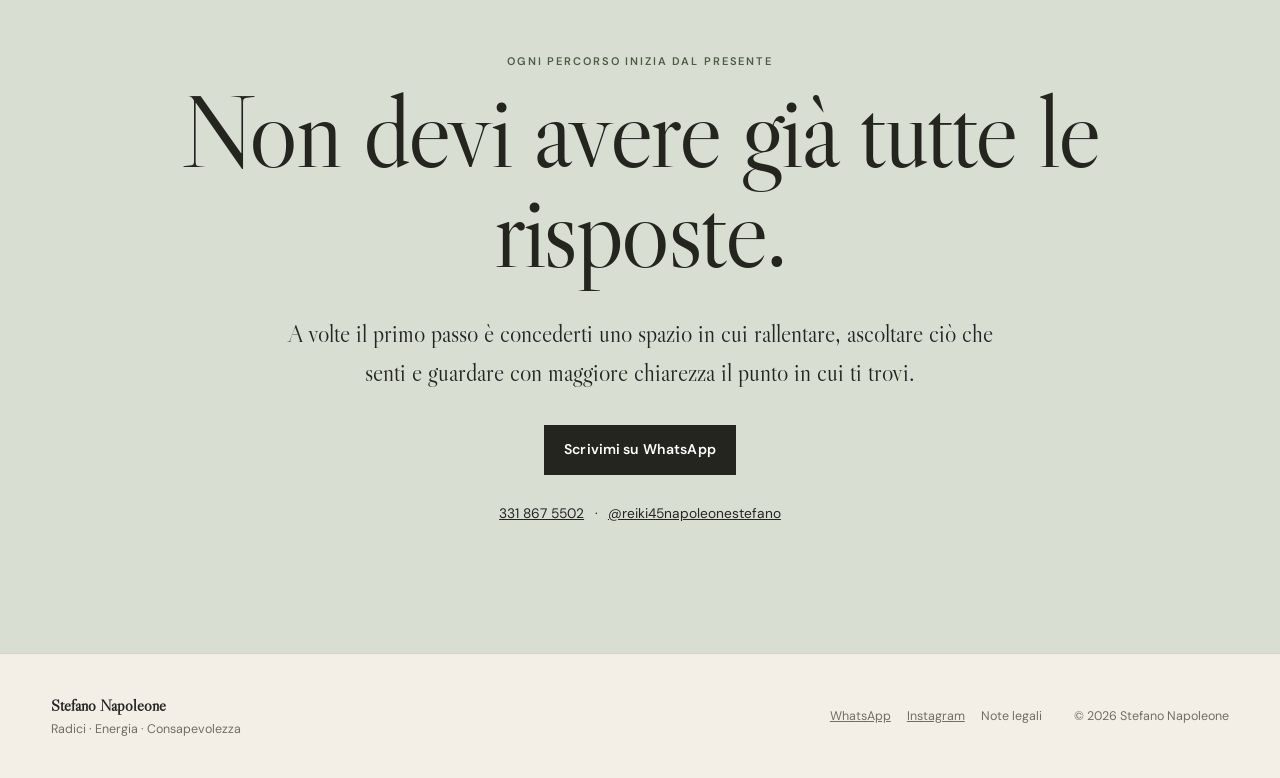
<file: prima-persona.html>
<!doctype html>
<html lang="it">
<head>
  <meta charset="utf-8">
  <meta name="viewport" content="width=device-width, initial-scale=1">
  <meta name="theme-color" content="#f4efe6">
  <meta name="robots" content="noindex,nofollow">
  <meta name="description" content="Propongo percorsi individuali di numerologia evolutiva, Reiki e ascolto consapevole, a Roma, online e a domicilio.">
  <meta property="og:title" content="Stefano Napoleone | Radici • Energia • Consapevolezza">
  <meta property="og:description" content="Ti accompagno attraverso numerologia evolutiva, Reiki e consulenza evolutiva, a Roma e online.">
  <meta property="og:type" content="website">
  <title>Stefano Napoleone | Versione in prima persona</title>
  <link rel="icon" href="assets/favicon.svg" type="image/svg+xml">
  <link rel="preconnect" href="https://fonts.googleapis.com">
  <link rel="preconnect" href="https://fonts.gstatic.com" crossorigin>
  <link href="https://fonts.googleapis.com/css2?family=DM+Sans:wght@400;500;600&family=Libre+Caslon+Display&display=swap" rel="stylesheet">
  <link rel="stylesheet" href="assets/styles.css?v=35">
  <script defer src="assets/app.js?v=35"></script>
</head>
<body>
  <a class="skip-link" href="#contenuto">Vai al contenuto</a>

  <header class="site-header" data-header>
    <a class="brand" href="#home" aria-label="Stefano Napoleone, torna all'inizio">
      <span>Stefano Napoleone</span>
      <small>Radici · Energia · Consapevolezza</small>
    </a>
    <button class="menu-toggle" type="button" aria-expanded="false" aria-controls="site-nav" data-menu-toggle>
      <span></span><span></span><span></span><span class="sr-only">Apri menu</span>
    </button>
    <nav id="site-nav" class="site-nav" aria-label="Navigazione principale" data-nav>
      <a href="#percorsi">Percorsi</a>
      <a href="#stefano">Chi sono</a>
      <a href="#come-iniziare">Come iniziare</a>
      <a href="#domande">Domande</a>
      <a class="button button-small" href="https://wa.me/393318675502?text=Ciao%20Stefano%2C%20vorrei%20prenotare%20la%20chiamata%20conoscitiva%20gratuita." target="_blank" rel="noopener">Chiamata gratuita</a>
    </nav>
  </header>

  <main id="contenuto">
    <section class="hero" id="home">
      <div class="hero-copy reveal">
        <p class="eyebrow">Radici <i>•</i> Energia <i>•</i> Consapevolezza</p>
        <h1>A che punto del tuo cammino sei oggi?</h1>
        <p class="hero-lead">Ci sono momenti in cui vai avanti, ma senti che qualcosa non torna più. Relazioni che si ripetono, blocchi che riemergono, quella sensazione di funzionare bene fuori ma di non sentire armonia dentro.</p>
        <p>Non devi avere già tutte le risposte. Basta riconoscere quella sensazione che ti ha fatto fermare proprio qui.</p>
        <p class="signature-line">Ogni percorso inizia dal presente.</p>
        <div class="hero-actions">
          <a class="button" href="https://wa.me/393318675502?text=Ciao%20Stefano%2C%20vorrei%20prenotare%20la%20chiamata%20conoscitiva%20gratuita." target="_blank" rel="noopener">Prenota la chiamata gratuita</a>
          <a class="text-link" href="#percorsi">Scopri i tre percorsi <span aria-hidden="true">↓</span></a>
        </div>
        <p class="microcopy">Roma · Online · A domicilio su richiesta</p>
      </div>
      <div class="hero-visual reveal" aria-label="Ritratto di Stefano Napoleone">
        <div class="portrait-placeholder">
          <span class="sun"></span>
          <span class="line-art"></span>
          <div>
            <strong>Uno spazio autentico</strong>
            <small>per rallentare, ascoltare e ritrovare presenza</small>
          </div>
        </div>
      </div>
    </section>

    <section class="intro section-pad">
      <p class="eyebrow">Un’unica direzione</p>
      <h2>Tre modi per tornare ad ascoltarti</h2>
      <p class="large-copy">Nel mio percorso unisco numerologia evolutiva, Reiki e ascolto consapevole. Non per collezionare tecniche, ma per portare ciò che emerge nella vita concreta: nelle relazioni, nelle scelte e nel modo in cui abiti il presente.</p>
    </section>

    <section class="paths" id="percorsi">
      <article class="path-card path-roots reveal">
        <div class="path-number">01</div>
        <div class="path-content">
          <p class="eyebrow">Radici</p>
          <h2>Mappa Numerologica Evolutiva</h2>
          <p class="path-tagline">Comprendere il tuo disegno.</p>
          <p>A partire dal tuo nome, cognome e data di nascita preparo una lettura simbolica delle tue inclinazioni, delle tue risorse, dei passaggi che tendono a ripetersi e del momento personale che stai attraversando.</p>
          <p>La mappa non predice il futuro. Per me diventa utile quando i numeri vengono portati in superficie e tradotti nella vita concreta.</p>
          <div class="included">
            <span>Mappa scritta personale</span>
            <span>Videocall individuale di 60 minuti, registrabile</span>
          </div>
          <div class="price-row"><span>Investimento</span><strong>80 €</strong></div>
          <a class="button button-ghost" href="https://wa.me/393318675502?text=Ciao%20Stefano%2C%20vorrei%20ricevere%20informazioni%20sulla%20Mappa%20Numerologica%20Evolutiva." target="_blank" rel="noopener">Richiedi la tua mappa</a>
          <p class="note">Frequento il primo anno di formazione in numerologia. Quando richiamo concetti appresi dalla scuola, ne cito sempre la fonte.</p>
        </div>
      </article>

      <article class="path-card path-energy reveal">
        <div class="path-number">02</div>
        <div class="path-content">
          <p class="eyebrow">Energia</p>
          <h2>Reiki</h2>
          <p class="path-tagline">Uno spazio per rallentare e ritrovare presenza.</p>
          <p>Il Reiki è una pratica di origine giapponese orientata al rilassamento, all’ascolto del corpo e al benessere personale.</p>
          <p>Durante la sessione resti completamente vestito, sdraiato o seduto. Appoggio le mani con delicatezza su alcune zone del corpo oppure le mantengo poco sopra, senza massaggi, pressioni o manipolazioni.</p>
          <div class="offers">
            <div><span>Trattamento in presenza · 60 minuti</span><strong>50 €</strong></div>
            <div><span>10 trattamenti a distanza</span><strong>120 €</strong></div>
            <div><span>Ciclo di Allineamento Reiki · 4 sessioni</span><strong>120 €</strong></div>
          </div>
          <a class="button button-ghost" href="https://wa.me/393318675502?text=Ciao%20Stefano%2C%20vorrei%20ricevere%20informazioni%20sui%20trattamenti%20Reiki." target="_blank" rel="noopener">Prenota una sessione Reiki</a>
          <details>
            <summary>Conoscere il mio percorso Reiki</summary>
            <div class="details-content">
              <p><strong>Primo livello — dimensione fisica.</strong> Ho iniziato dalla pratica su di me e sugli altri, partendo dal corpo.</p>
              <p><strong>Secondo livello — dimensione mentale ed emotiva.</strong> Ho approfondito il lavoro a distanza e gli aspetti mentali ed emotivi secondo gli insegnamenti della scuola.</p>
              <p><strong>Terzo livello — dimensione spirituale e Allineamento.</strong> Sto approfondendo la dimensione spirituale e la tecnica di Allineamento Reiki sviluppata dalla scuola ilReiki.</p>
            </div>
          </details>
        </div>
      </article>

      <article class="path-card path-awareness reveal">
        <div class="path-number">03</div>
        <div class="path-content">
          <p class="eyebrow">Consapevolezza</p>
          <h2>Ritorno al Cuore</h2>
          <p class="path-tagline">Portare ciò che hai compreso nella vita reale.</p>
          <p>Partiamo da quello che sta succedendo ora: una relazione, un blocco sul lavoro, una scelta o un pensiero che continua a ripetersi.</p>
          <p>Non ti propongo un’altra lettura di numeri. Ti offro uno spazio di ascolto senza giudizio, per uscire dal film mentale e arrivare a una o due azioni concrete da portare nella quotidianità.</p>
          <div class="offers">
            <div><span>Incontro individuale · 60 minuti</span><strong>60 €</strong></div>
            <div><span>Percorso di 3 incontri</span><strong>150 €</strong></div>
          </div>
          <a class="button button-ghost" href="https://wa.me/393318675502?text=Ciao%20Stefano%2C%20vorrei%20ricevere%20informazioni%20su%20Ritorno%20al%20Cuore." target="_blank" rel="noopener">Prenota Ritorno al Cuore</a>
          <p class="note">La consulenza evolutiva non è psicoterapia e non sostituisce il supporto di psicologi, psicoterapeuti o altri professionisti sanitari.</p>
        </div>
      </article>
    </section>

    <section class="chooser section-pad">
      <p class="eyebrow">Da dove partire</p>
      <h2>Quale domanda senti più vicina?</h2>
      <div class="choice-grid">
        <a href="#percorsi" class="choice reveal"><span>01</span><strong>Voglio comprendere meglio i miei schemi e il momento che vivo.</strong><em>Radici</em></a>
        <a href="#percorsi" class="choice reveal"><span>02</span><strong>Ho bisogno di rallentare e ritrovare uno spazio di quiete.</strong><em>Energia</em></a>
        <a href="#percorsi" class="choice reveal"><span>03</span><strong>Ho compreso qualcosa, ma non so come portarlo nelle mie scelte.</strong><em>Consapevolezza</em></a>
      </div>
      <p class="center-copy">Non devi scegliere da solo. Nella chiamata gratuita di 15 minuti ti ascolto e capiamo insieme da quale punto partire.</p>
    </section>

    <section class="about section-pad" id="stefano">
      <div class="about-mark" aria-hidden="true">SN</div>
      <div class="about-copy reveal">
        <p class="eyebrow">Il mio percorso</p>
        <h2>Non ti prometto che starai sempre bene.</h2>
        <p>Da molti anni osservo il linguaggio delle sincronicità e le ricorrenze dei numeri nella vita quotidiana. Questa ricerca personale mi ha portato ad approfondire due strade: la numerologia evolutiva e il Reiki.</p>
        <p>Oggi frequento il primo anno di formazione in numerologia e proseguo il mio percorso come Master Reiki in formazione presso la scuola nazionale ilReiki.</p>
        <p>Non considero queste pratiche una collezione di tecniche. Per me sono strumenti diversi che possono ricondurre allo stesso punto: il cuore, l’ascolto e una presenza più autentica nella propria vita.</p>
        <blockquote>Ti offro uno spazio sincero, strutturato e senza giudizio, nel quale poter rallentare e guardare con maggiore consapevolezza ciò che stai attraversando.</blockquote>
      </div>
      <div class="ethics reveal">
        <p class="eyebrow">Il mio impegno</p>
        <ul>
          <li>Essere trasparente rispetto alla mia formazione.</li>
          <li>Rispettare i tuoi tempi, la tua sensibilità e la tua libertà.</li>
          <li>Non formulare diagnosi né promesse di guarigione.</li>
          <li>Riconoscere quando è necessario rivolgersi a un professionista sanitario.</li>
        </ul>
      </div>
    </section>

    <section class="first-step" id="come-iniziare">
      <div class="first-step-inner reveal">
        <p class="eyebrow">Il primo passo</p>
        <h2>Una conversazione di 15 minuti, gratuita.</h2>
        <p>Non è una sessione e non comporta alcun obbligo. Serve a conoscerci, comprendere ciò che stai cercando e valutare insieme se esiste fiducia reciproca.</p>
        <ol>
          <li><span>1</span><div><strong>Scrivimi</strong><small>Mandami un breve messaggio WhatsApp.</small></div></li>
          <li><span>2</span><div><strong>Fissiamo la chiamata</strong><small>Scegliamo insieme giorno e orario.</small></div></li>
          <li><span>3</span><div><strong>Individuiamo il percorso</strong><small>Poi deciderai liberamente se e come proseguire.</small></div></li>
        </ol>
        <a class="button button-light" href="https://wa.me/393318675502?text=Ciao%20Stefano%2C%20vorrei%20prenotare%20la%20chiamata%20conoscitiva%20gratuita." target="_blank" rel="noopener">Prenota la chiamata gratuita</a>
      </div>
    </section>

    <section class="locations section-pad">
      <p class="eyebrow">Dove possiamo incontrarci</p>
      <h2>A Roma, online o a domicilio</h2>
      <div class="location-grid">
        <div class="location reveal"><span>Roma</span><h3>Studio in Via Degas 89</h3><p>Ricevo esclusivamente su appuntamento.</p></div>
        <div class="location reveal"><span>Roma</span><h3>Spazio privato in Via Naro 16</h3><p>Ti comunico indirizzo e indicazioni al momento della conferma.</p></div>
        <div class="location reveal"><span>Online</span><h3>Ovunque tu sia</h3><p>Possiamo incontrarci per la Mappa Numerologica, Ritorno al Cuore e i trattamenti Reiki a distanza.</p></div>
        <div class="location reveal"><span>A domicilio</span><h3>Nella tua casa</h3><p>Posso raggiungerti a Roma con un supplemento concordato in anticipo in base alla zona.</p></div>
      </div>
    </section>

    <section class="faq section-pad" id="domande">
      <p class="eyebrow">Domande frequenti</p>
      <h2>Prima di iniziare</h2>
      <div class="faq-list">
        <details><summary>Come scelgo il percorso più adatto?</summary><p>Puoi partire dalla chiamata gratuita. Ti ascolto, ti illustro le possibilità e ti lascio libero di decidere.</p></details>
        <details><summary>La numerologia predice il futuro?</summary><p>No. Propongo la mappa come strumento simbolico ed evolutivo per osservare inclinazioni, temi ricorrenti e fasi personali.</p></details>
        <details><summary>Durante il Reiki devo spogliarmi?</summary><p>No. Rimani completamente vestito. Ti consiglio un abbigliamento comodo.</p></details>
        <details><summary>Il Reiki è un massaggio?</summary><p>No. Non pratico massaggi, pressioni o manipolazioni. Se preferisci, evito il contatto e mantengo le mani poco sopra il corpo.</p></details>
        <details><summary>Devo credere nel Reiki?</summary><p>Non ti chiedo una particolare convinzione. Puoi vivere la sessione semplicemente come un momento di rilassamento e ascolto.</p></details>
        <details><summary>Questi percorsi sostituiscono cure o psicoterapia?</summary><p>No. Le attività che propongo sono dedicate al benessere personale e alla riflessione individuale. Non sostituiscono diagnosi, cure, trattamenti sanitari o percorsi psicologici.</p></details>
      </div>
    </section>

    <section class="closing section-pad">
      <div class="closing-inner reveal">
        <p class="eyebrow">Ogni percorso inizia dal presente</p>
        <h2>Non devi avere già tutte le risposte.</h2>
        <p>A volte il primo passo è concederti uno spazio in cui rallentare, ascoltare ciò che senti e guardare con maggiore chiarezza il punto in cui ti trovi.</p>
        <a class="button" href="https://wa.me/393318675502?text=Ciao%20Stefano%2C%20vorrei%20parlarti%20del%20momento%20che%20sto%20vivendo." target="_blank" rel="noopener">Scrivimi su WhatsApp</a>
        <div class="contact-line">
          <a href="tel:+393318675502">331 867 5502</a>
          <span>·</span>
          <a href="https://www.instagram.com/reiki45napoleonestefano/" target="_blank" rel="noopener">@reiki45napoleonestefano</a>
        </div>
      </div>
    </section>
  </main>

  <footer>
    <div><strong>Stefano Napoleone</strong><span>Radici · Energia · Consapevolezza</span></div>
    <div class="footer-links">
      <a href="https://wa.me/393318675502" target="_blank" rel="noopener">WhatsApp</a>
      <a href="https://www.instagram.com/reiki45napoleonestefano/" target="_blank" rel="noopener">Instagram</a>
      <button type="button" data-legal-open>Note legali</button>
    </div>
    <p>© <span data-year></span> Stefano Napoleone</p>
  </footer>

  <a class="floating-wa" href="https://wa.me/393318675502?text=Ciao%20Stefano%2C%20vorrei%20ricevere%20informazioni." target="_blank" rel="noopener" aria-label="Scrivimi su WhatsApp">WA</a>

  <dialog class="legal-dialog" data-legal-dialog>
    <button class="dialog-close" type="button" data-legal-close aria-label="Chiudi">×</button>
    <h2>Informazioni importanti</h2>
    <p>Le attività che propongo non costituiscono prestazioni mediche, psicologiche o sanitarie e non sostituiscono diagnosi, cure, terapie o trattamenti professionali.</p>
    <p>Presento il Reiki come pratica complementare di rilassamento e benessere. Propongo la numerologia come strumento simbolico e introspettivo. La consulenza evolutiva non è psicoterapia.</p>
    <p>Esperienze e risultati sono soggettivi e possono variare da persona a persona.</p>
    <p>Per informazioni sul trattamento dei dati personali raccolti tramite WhatsApp o Instagram, contattami direttamente.</p>
  </dialog>
</body>
</html>
</file>
<file: assets/styles.css>
:root{--paper:#f4efe6;--ink:#25251f;--muted:#706f64;--sage:#74806b;--sage-dark:#4f5b48;--clay:#a36d55;--cream:#fffaf1;--line:rgba(37,37,31,.15);--serif:"Libre Caslon Display",Georgia,serif;--sans:"DM Sans",Arial,sans-serif;--max:1220px;--pad:clamp(1.25rem,4vw,4.5rem)}*{box-sizing:border-box}html{scroll-behavior:smooth}body{margin:0;background:var(--paper);color:var(--ink);font-family:var(--sans);line-height:1.65}body::before{content:"";position:fixed;inset:0;pointer-events:none;opacity:.18;background-image:url("data:image/svg+xml,%3Csvg viewBox='0 0 180 180' xmlns='http://www.w3.org/2000/svg'%3E%3Cfilter id='n'%3E%3CfeTurbulence type='fractalNoise' baseFrequency='.82' numOctaves='3' stitchTiles='stitch'/%3E%3C/filter%3E%3Crect width='100%25' height='100%25' filter='url(%23n)' opacity='.17'/%3E%3C/svg%3E")}a{color:inherit}button,a{font:inherit}.skip-link{position:absolute;left:-999px;top:1rem;background:var(--ink);color:#fff;padding:.7rem 1rem;z-index:99}.skip-link:focus{left:1rem}.sr-only{position:absolute;width:1px;height:1px;padding:0;margin:-1px;overflow:hidden;clip:rect(0,0,0,0);white-space:nowrap;border:0}.site-header{position:sticky;top:0;z-index:20;display:flex;align-items:center;justify-content:space-between;gap:2rem;padding:1rem var(--pad);border-bottom:1px solid transparent;transition:.25s;background:rgba(244,239,230,.78);backdrop-filter:blur(18px)}.site-header.scrolled{border-color:var(--line)}.brand{text-decoration:none;display:flex;flex-direction:column;line-height:1.15}.brand span{font-family:var(--serif);font-size:1.28rem}.brand small{font-size:.63rem;text-transform:uppercase;letter-spacing:.14em;color:var(--muted);margin-top:.25rem}.site-nav{display:flex;align-items:center;gap:1.35rem}.site-nav>a:not(.button){font-size:.86rem;text-decoration:none;color:var(--muted)}.site-nav>a:hover{color:var(--ink)}.menu-toggle{display:none;border:0;background:none;padding:.45rem}.menu-toggle span:not(.sr-only){display:block;width:23px;height:1px;background:var(--ink);margin:5px}.button{display:inline-flex;justify-content:center;align-items:center;min-height:48px;padding:.78rem 1.2rem;border:1px solid var(--ink);background:var(--ink);color:#fff;text-decoration:none;font-weight:600;font-size:.88rem;letter-spacing:.01em;transition:.2s}.button:hover{transform:translateY(-2px);background:var(--sage-dark);border-color:var(--sage-dark)}.button-small{min-height:39px;padding:.58rem .9rem}.button-ghost{background:transparent;color:var(--ink)}.button-light{background:var(--cream);color:var(--ink);border-color:var(--cream)}.text-link{font-size:.89rem;text-underline-offset:5px}.hero{max-width:var(--max);margin:auto;min-height:calc(100vh - 80px);padding:clamp(3rem,7vw,7rem) var(--pad);display:grid;grid-template-columns:1.12fr .88fr;align-items:center;gap:clamp(2rem,7vw,7rem)}.hero h1,.section-pad h2,.path-card h2,.first-step h2,.closing h2{font-family:var(--serif);font-weight:400;line-height:.98;letter-spacing:-.025em}.hero h1{font-size:clamp(3.7rem,7.5vw,7.4rem);margin:.5rem 0 1.7rem;max-width:850px}.hero-copy>p:not(.eyebrow,.signature-line,.microcopy){max-width:660px;color:var(--muted)}.hero-lead{font-size:clamp(1.05rem,1.6vw,1.28rem)}.signature-line{font-family:var(--serif);font-size:1.45rem;margin-top:1.7rem}.eyebrow{text-transform:uppercase;letter-spacing:.17em;font-size:.69rem;font-weight:600;color:var(--sage-dark)}.eyebrow i{font-style:normal;color:var(--clay);padding:0 .25rem}.hero-actions{display:flex;align-items:center;gap:1.4rem;flex-wrap:wrap;margin-top:2.2rem}.microcopy{font-size:.74rem;color:var(--muted);letter-spacing:.08em;text-transform:uppercase;margin-top:1.25rem}.portrait-placeholder{aspect-ratio:4/5;min-height:530px;position:relative;overflow:hidden;background:linear-gradient(155deg,#d8d6c6,#9aa28e 62%,#68715f);display:flex;align-items:flex-end;padding:2rem;color:white}.portrait-placeholder::after{content:"";position:absolute;inset:1rem;border:1px solid rgba(255,255,255,.35)}.portrait-placeholder .sun{position:absolute;width:58%;aspect-ratio:1;border-radius:50%;background:rgba(245,228,189,.55);top:11%;right:-9%;filter:blur(2px)}.line-art{position:absolute;width:74%;height:60%;left:4%;top:28%;border:1px solid rgba(255,255,255,.28);border-radius:50% 50% 8% 58%;transform:rotate(-13deg)}.portrait-placeholder div{position:relative;z-index:2;display:flex;flex-direction:column;max-width:250px}.portrait-placeholder strong{font-family:var(--serif);font-size:2rem;font-weight:400;line-height:1}.portrait-placeholder small{margin-top:.6rem;opacity:.8}.section-pad{padding:clamp(5rem,10vw,10rem) var(--pad);max-width:var(--max);margin:auto}.intro{text-align:center;max-width:980px}.section-pad h2{font-size:clamp(3rem,6vw,6rem);margin:.7rem 0 2rem}.large-copy{font-family:var(--serif);font-size:clamp(1.5rem,2.7vw,2.6rem);line-height:1.28;color:#46463e}.paths{border-top:1px solid var(--line)}.path-card{display:grid;grid-template-columns:minmax(90px,.3fr) minmax(0,1fr);gap:2rem;padding:clamp(4rem,8vw,8rem) var(--pad);border-bottom:1px solid var(--line)}.path-content{max-width:890px}.path-number{font-family:var(--serif);font-size:clamp(4rem,8vw,8rem);color:rgba(37,37,31,.12);line-height:1}.path-card h2{font-size:clamp(3.2rem,7vw,7.5rem);margin:.25rem 0 .4rem}.path-tagline{font-family:var(--serif);font-size:clamp(1.4rem,2vw,2rem);margin-top:0}.path-card p:not(.eyebrow,.path-tagline,.note){max-width:760px;color:#55554d}.path-roots{background:#e7ddcd}.path-energy{background:#d8dfd2}.path-awareness{background:#ead8ce}.included,.offers{margin:2rem 0;border-top:1px solid rgba(37,37,31,.2)}.included span,.offers div{display:flex;justify-content:space-between;gap:1rem;padding:1rem 0;border-bottom:1px solid rgba(37,37,31,.2)}.offers strong{font-size:1.2rem;white-space:nowrap}.price-row{display:flex;justify-content:space-between;align-items:end;max-width:430px;margin:2rem 0}.price-row strong{font-family:var(--serif);font-size:3.7rem;font-weight:400}.note{font-size:.78rem;max-width:720px;margin-top:1.4rem;color:#66665e}.path-card details{margin-top:1.5rem;border-top:1px solid rgba(37,37,31,.2);padding-top:1rem}.path-card summary,.faq summary{cursor:pointer;font-weight:600}.details-content{padding:1rem 0}.chooser{text-align:center}.choice-grid{display:grid;grid-template-columns:repeat(3,1fr);gap:1px;background:var(--line);border:1px solid var(--line);margin:3rem 0}.choice{background:var(--paper);padding:2rem;text-decoration:none;display:flex;min-height:300px;flex-direction:column;text-align:left;transition:.2s}.choice:hover{background:var(--cream);transform:translateY(-5px)}.choice span{font-family:var(--serif);font-size:2rem;color:var(--clay)}.choice strong{font-family:var(--serif);font-size:1.65rem;font-weight:400;line-height:1.2;margin:auto 0}.choice em{font-style:normal;text-transform:uppercase;letter-spacing:.15em;font-size:.7rem;color:var(--sage-dark)}.center-copy{max-width:680px;margin:2rem auto;color:var(--muted)}.about{display:grid;grid-template-columns:.75fr 1.25fr .8fr;gap:clamp(2rem,5vw,5rem);align-items:start}.about-mark{font-family:var(--serif);font-size:clamp(7rem,15vw,15rem);line-height:.7;color:rgba(116,128,107,.16);position:sticky;top:180px}.about-copy h2{font-size:clamp(3rem,5vw,5rem)}.about-copy p{color:var(--muted)}blockquote{font-family:var(--serif);font-size:1.7rem;line-height:1.25;margin:2.5rem 0 0;padding-left:1.3rem;border-left:2px solid var(--clay)}.ethics{margin-top:7rem;border-top:1px solid var(--line);padding-top:1.5rem}.ethics ul{padding:0;list-style:none}.ethics li{padding:.75rem 0;border-bottom:1px solid var(--line);font-size:.9rem}.first-step{background:var(--ink);color:var(--cream);padding:clamp(5rem,10vw,10rem) var(--pad)}.first-step-inner{max-width:900px;margin:auto}.first-step .eyebrow{color:#becbb6}.first-step h2{font-size:clamp(3.3rem,7vw,7rem);margin:.5rem 0 1.5rem}.first-step>div>p{max-width:700px;color:#c8c7be}.first-step ol{padding:0;list-style:none;margin:3rem 0;display:grid;grid-template-columns:repeat(3,1fr);gap:1rem}.first-step li{border-top:1px solid rgba(255,255,255,.25);padding-top:1.3rem;display:flex;gap:1rem}.first-step li>span{font-family:var(--serif);font-size:2rem;color:#becbb6}.first-step li div{display:flex;flex-direction:column}.first-step small{color:#aaa99f;margin-top:.3rem}.location-grid{display:grid;grid-template-columns:repeat(2,1fr);gap:1px;background:var(--line);border:1px solid var(--line)}.location{background:var(--paper);padding:2.2rem}.location span{font-size:.68rem;letter-spacing:.17em;text-transform:uppercase;color:var(--sage-dark)}.location h3{font-family:var(--serif);font-weight:400;font-size:2rem;margin:.5rem 0}.location p{color:var(--muted)}.faq{max-width:950px}.faq-list{margin-top:3rem}.faq details{border-top:1px solid var(--line);padding:1.3rem 0}.faq details:last-child{border-bottom:1px solid var(--line)}.faq summary{font-family:var(--serif);font-size:1.5rem;font-weight:400;list-style:none;display:flex;justify-content:space-between}.faq summary::after{content:"+"}.faq details[open] summary::after{content:"−"}.faq details p{color:var(--muted);max-width:700px}.closing{max-width:none;background:#d8dfd2;text-align:center}.closing-inner{max-width:900px;margin:auto}.closing h2{font-size:clamp(3.5rem,8vw,8rem)}.closing p:not(.eyebrow){font-family:var(--serif);font-size:1.5rem;max-width:720px;margin:0 auto 2rem}.contact-line{margin-top:1.7rem;display:flex;justify-content:center;gap:.65rem;flex-wrap:wrap;font-size:.86rem}footer{padding:2.4rem var(--pad);display:grid;grid-template-columns:1fr auto auto;gap:2rem;align-items:center;border-top:1px solid var(--line);font-size:.78rem;color:var(--muted)}footer>div:first-child{display:flex;flex-direction:column}footer strong{color:var(--ink);font-family:var(--serif);font-size:1rem}.footer-links{display:flex;gap:1rem}.footer-links a,.footer-links button{border:0;background:none;padding:0;color:inherit}.floating-wa{position:fixed;right:1.25rem;bottom:1.25rem;width:52px;height:52px;border-radius:50%;background:var(--sage-dark);color:#fff;display:flex;align-items:center;justify-content:center;text-decoration:none;font-size:.72rem;font-weight:700;letter-spacing:.08em;box-shadow:0 8px 28px rgba(0,0,0,.18);z-index:18}.legal-dialog{max-width:620px;border:0;padding:2.5rem;background:var(--cream);color:var(--ink);box-shadow:0 30px 100px rgba(0,0,0,.3)}.legal-dialog::backdrop{background:rgba(37,37,31,.7)}.legal-dialog h2{font-family:var(--serif);font-size:2.5rem;font-weight:400}.dialog-close{position:absolute;right:1rem;top:.7rem;border:0;background:none;font-size:2rem;cursor:pointer}.reveal{opacity:0;transform:translateY(24px);transition:opacity .75s ease,transform .75s ease}.reveal.visible{opacity:1;transform:none}@media(max-width:900px){.menu-toggle{display:block}.site-nav{position:absolute;top:100%;left:0;right:0;background:var(--paper);padding:1.2rem var(--pad) 1.5rem;border-bottom:1px solid var(--line);display:none;align-items:stretch;flex-direction:column}.site-nav.open{display:flex}.hero{grid-template-columns:1fr;min-height:auto}.hero-visual{order:-1}.portrait-placeholder{min-height:390px;aspect-ratio:16/10}.choice-grid{grid-template-columns:1fr}.choice{min-height:230px}.about{grid-template-columns:1fr}.about-mark{display:none}.ethics{margin-top:1rem}.first-step ol{grid-template-columns:1fr}.location-grid{grid-template-columns:1fr}footer{grid-template-columns:1fr}.path-card{grid-template-columns:1fr}.path-number{font-size:4rem}.included span,.offers div{align-items:flex-end}}@media(max-width:560px){.brand small{display:none}.hero h1{font-size:3.45rem}.hero{padding-top:2rem}.portrait-placeholder{min-height:300px}.hero-actions{align-items:flex-start;flex-direction:column}.button{width:100%}.path-card h2{font-size:3.3rem}.section-pad h2{font-size:3.2rem}.price-row strong{font-size:3rem}.location{padding:1.5rem}.first-step h2{font-size:3.3rem}.closing h2{font-size:3.8rem}.floating-wa{width:48px;height:48px}.contact-line{flex-direction:column}.contact-line span{display:none}}@media(prefers-reduced-motion:reduce){html{scroll-behavior:auto}.reveal{opacity:1;transform:none;transition:none}.button,.choice{transition:none}}
</file>
